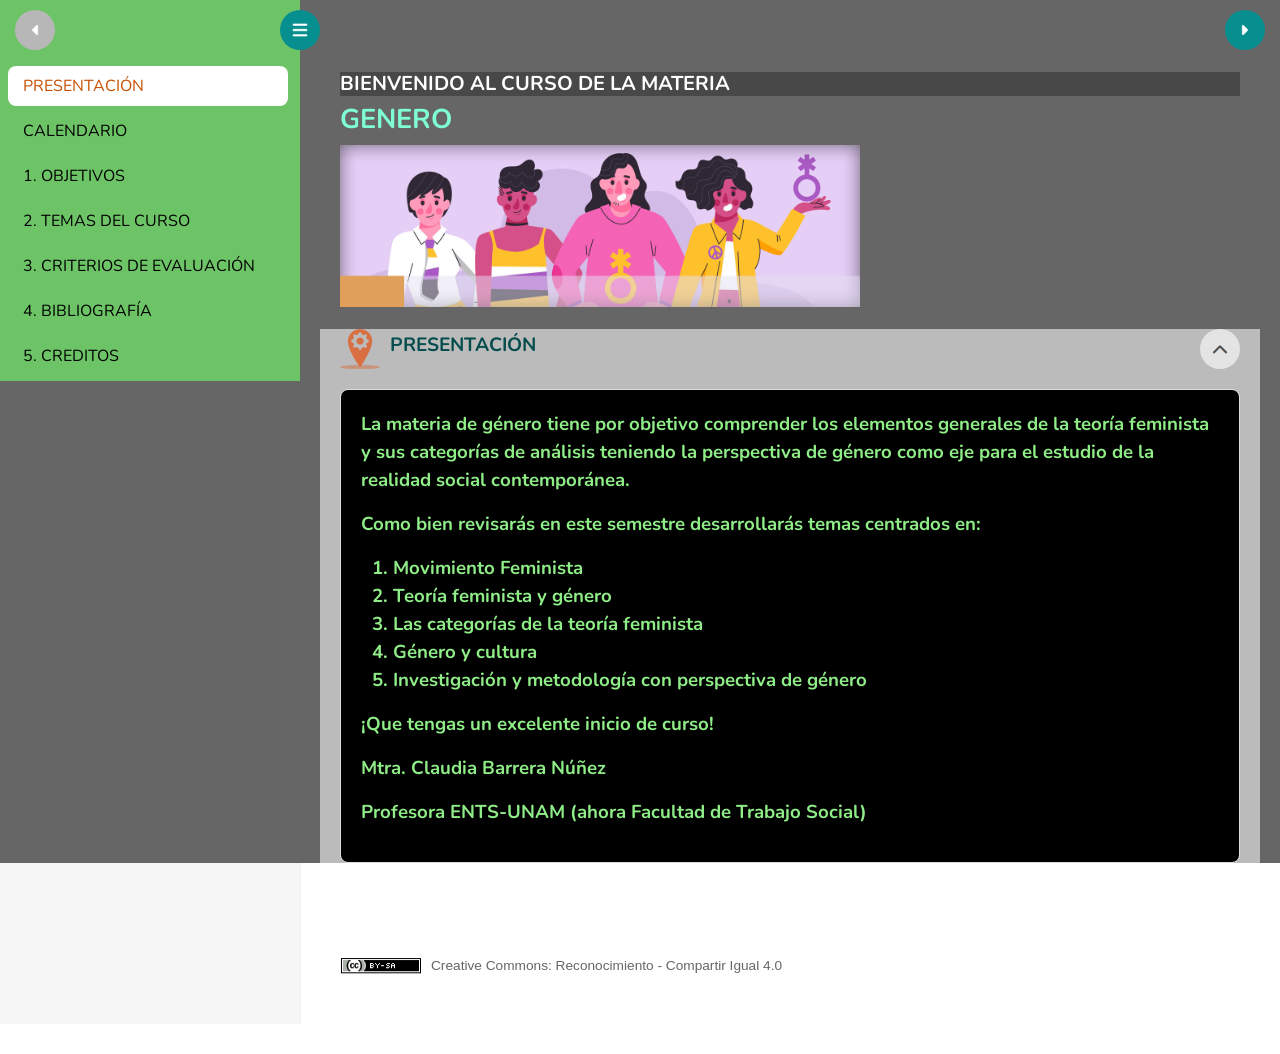
<file: index.html>
<!DOCTYPE html>
<html lang="es" id="exe-index">
<head>
<meta charset="utf-8">
<meta name="generator" content="eXeLearning v4.0.5">
<meta name="viewport" content="width=device-width, initial-scale=1">
<link rel="license" type="text/html" href="https://creativecommons.org/licenses/by-sa/4.0/">
<title>Encuadre del curso-taller</title>
<link rel="icon" type="image/x-icon" href="libs/favicon.ico">
<meta name="description" content="Información General">
<script>document.querySelector("html").classList.add("js");</script><script src="libs/jquery/jquery.min.js"> </script><script src="libs/common_i18n.js"> </script><script src="libs/common.js"> </script><script src="libs/exe_export.js"> </script><script src="libs/bootstrap/bootstrap.bundle.min.js"> </script><link rel="stylesheet" href="libs/bootstrap/bootstrap.min.css">
<script src="idevices/text/text.js"></script><link rel="stylesheet" href="idevices/text/text.css">
<link rel="stylesheet" href="content/css/base.css"><script src="theme/style.js"> </script><link rel="stylesheet" href="theme/style.css">
<style>
/* Global Font: Nunito */
@font-face {
    font-family: 'Nunito';
    font-style: normal;
    font-weight: 400;
    font-display: swap;
    src: url('fonts/global/nunito/Nunito-Regular.woff2') format('woff2');
}
@font-face {
    font-family: 'Nunito';
    font-style: italic;
    font-weight: 400;
    font-display: swap;
    src: url('fonts/global/nunito/Nunito-Italic.woff2') format('woff2');
}
@font-face {
    font-family: 'Nunito';
    font-style: normal;
    font-weight: 700;
    font-display: swap;
    src: url('fonts/global/nunito/Nunito-Bold.woff2') format('woff2');
}
@font-face {
    font-family: 'Nunito';
    font-style: italic;
    font-weight: 700;
    font-display: swap;
    src: url('fonts/global/nunito/Nunito-BoldItalic.woff2') format('woff2');
}

body, main, article, .exe-content, .iDevice_wrapper, .idevice-content {
    font-family: 'Nunito', sans-serif !important;
}

#packageLicense,
#packageLicense * {
    font-family: var(--exe-license-font, Arial, Verdana, Helvetica, sans-serif) !important;
}


</style>
</head>
<body class="exe-export exe-web-site exe-global-font-nunito">
<script>document.body.className+=" js"</script>
<div class="exe-content exe-export pre-js siteNav-hidden"><a href="#page-mp4ooho5-4jko4i00h" id="skipNav">Skip to content</a> <nav id="siteNav" style="background-color:#6DC466;">
<ul>
<li class="active"> <a href="index.html" class="active main-node no-ch">PRESENTACIÓN</a>
</li>
<li> <a href="html/calendario.html" class="no-ch">CALENDARIO</a>
</li>
<li> <a href="html/1-objetivo-de-aprendizaje.html" class="no-ch">1. OBJETIVOS</a>
</li>
<li> <a href="html/2-temas-de-este-curso-taller.html" class="no-ch">2. TEMAS DEL CURSO</a>
</li>
<li> <a href="html/3-criterios-de-evaluacion.html" class="no-ch">3. CRITERIOS DE EVALUACIÓN</a>
</li>
<li> <a href="html/4-bibliografia.html" class="no-ch">4. BIBLIOGRAFÍA</a>
</li>
<li> <a href="html/5-creditos.html" class="no-ch">5. CREDITOS</a>
</li>
</ul>
</nav><main id="page-mp4ooho5-4jko4i00h" class="page"> 
<header class="main-header">
<div class="package-header" style="background-color:#484848;"><p class="package-title" style="color:white;font-weight:bold;">BIENVENIDO AL CURSO DE LA MATERIA</p></div>
<div class="page-header"><h1 class="page-title" style="color:aquamarine;font-weight:bold;">GENERO</h1></div>
<p><img src="content/resources/PORTADA.jpg" width="520" height="103" alt="portada" style="float: left;" /><br /></p>
<p><br /></p>
<p><br /></p>
<p><br /></p>
</header><div id="page-content-page-mp4ooho5-4jko4i00h" class="page-content" style="background-color:#BBB;">
<article id="block-mp38wfg4-c6odg7wcp" class="box" style="background-color:#BBB;">
<header class="box-head">
<div class="box-icon exe-icon">
<img src="theme/icons/case.png" alt="" style="display:block;object-fit:contain;">
</div>
<h1 class="box-title" style="font-weight:bold;">PRESENTACIÓN</h1>
<button class="box-toggle box-toggle-on" title="Toggle content">
<span>Toggle content</span>
</button></header>
<div class="box-content" style="background-image: linear-gradient(to left top, black, black, black); color: rgb(143, 237, 135); color: rgb(143, 237, 135); font-weight: bolder; font-size: 14pt;">
<div id="idevice-mp38wfg5-wlwf4cwax" class="idevice_node text" data-idevice-path="idevices/text/" data-idevice-type="text" data-idevice-component-type="json" data-idevice-json-data="{&quot;ideviceId&quot;:&quot;idevice-mp38wfg5-wlwf4cwax&quot;}">
<div class="exe-text-template">
    <p>La materia de género tiene por objetivo comprender los elementos generales de la teoría feminista y sus categorías de análisis teniendo la perspectiva de género como eje para el estudio de la realidad social contemporánea.</p>
    <p>Como bien revisarás en este semestre desarrollarás temas centrados en:</p>
        <ol>
            <li>Movimiento Feminista</li>
            <li>Teoría feminista y género</li>
            <li>Las categorías de la teoría feminista</li>
            <li>Género y cultura</li>
            <li>Investigación y metodología con perspectiva de género</li>
        </ol>
    <p>¡Que tengas un excelente inicio de curso!</p>
    <p>Mtra. Claudia Barrera Núñez</p>
    <p>Profesora ENTS-UNAM (ahora Facultad de Trabajo Social)</p>
</div>
</div>
</div>
</article>
</div></main><div class="nav-buttons">
<span class="nav-button nav-button-left" aria-hidden="true"><span>Anterior</span></span>
<a href="html/calendario.html" title="Siguiente" class="nav-button nav-button-right"><span>Siguiente</span></a>
</div>
<footer id="siteFooter"><div id="siteFooterContent"> <div id="packageLicense" class="cc cc-by-sa"> <p> <span class="license-label">Licencia: </span><a href="https://creativecommons.org/licenses/by-sa/4.0/" class="license">Creative Commons: Reconocimiento - compartir igual 4.0</a></p>
</div>
</div></footer>
</div>

</body>
</html>
</file>
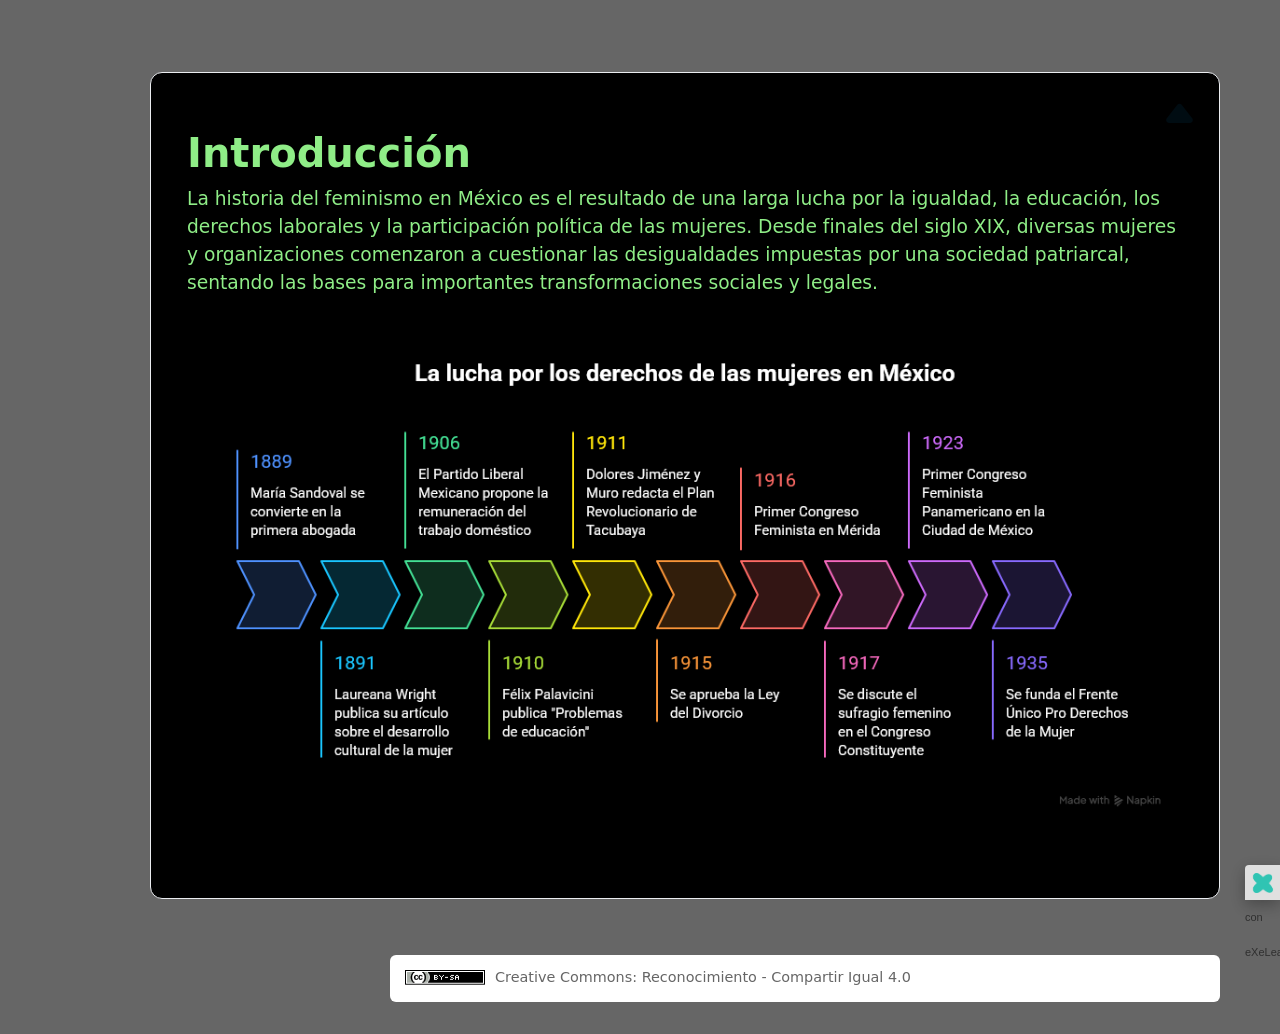
<file: act1/index.html>
<!DOCTYPE html>
<html lang="es" id="exe-index">
<head>
<meta charset="utf-8">
<meta name="generator" content="eXeLearning v4.0.5">
<meta name="viewport" content="width=device-width, initial-scale=1">
<link rel="license" type="text/html" href="https://creativecommons.org/licenses/by-sa/4.0/">
<title>feminismos</title>
<link rel="icon" type="image/x-icon" href="libs/favicon.ico">
<script>document.querySelector("html").classList.add("js");</script><script src="libs/jquery/jquery.min.js"> </script><script src="libs/common_i18n.js"> </script><script src="libs/common.js"> </script><script src="libs/exe_export.js"> </script><script src="libs/bootstrap/bootstrap.bundle.min.js"> </script><link rel="stylesheet" href="libs/bootstrap/bootstrap.min.css">
<script src="idevices/text/text.js"></script><link rel="stylesheet" href="idevices/text/text.css">
<link rel="stylesheet" href="content/css/base.css"><script src="theme/style.js"> </script><link rel="stylesheet" href="theme/style.css">
</head>
<body class="exe-export exe-web-site">
<script>document.body.className+=" js"</script>
<div style="background:#666">
<main id="71e14a21-dc37-4374-bb0e-f0fb0aa31341" class="page" style="background:#666;"> 
<div id="page-content-71e14a21-dc37-4374-bb0e-f0fb0aa31341" class="page-content">
<article id="block-muun7r5c-xh6h30ykm" class="box no-header" style="background:black;color:rgb(143, 237, 135);font-size:14pt">
<header class="box-head no-icon">
<button class="box-toggle box-toggle-on" title="Toggle content">
<span>Toggle content</span>
</button></header>
<div class="box-content">
<div id="idevice-1791168058414-c9o8dy2jq" class="idevice_node text" data-idevice-path="idevices/text/" data-idevice-type="text" data-idevice-component-type="json" data-idevice-json-data="{&quot;ideviceId&quot;:&quot;idevice-1791168058414-c9o8dy2jq&quot;}">
<div class="exe-text-template">
  <h1><strong>Introducción</strong></h1>
<p>La historia del feminismo en México es el resultado de una larga lucha por la igualdad, la educación, los derechos laborales y la participación política de las mujeres. Desde finales del siglo XIX, diversas mujeres y organizaciones comenzaron a cuestionar las desigualdades impuestas por una sociedad patriarcal, sentando las bases para importantes transformaciones sociales y legales.</p>
<p style="background-color: black;"><img src="content/resources/Linea de tiempo - Visual 4.png" width="1068" height="550" alt="Linea del tiempo feminismo en méxico del porfiriato a la actualidad, fondo transparente" /></p>
</div>
</div>
</div>
</article>
</div></main><div class="nav-buttons">
</div>
<footer id="siteFooter"><div id="siteFooterContent"> <div id="packageLicense" class="cc cc-by-sa"> <p> <span class="license-label">Licencia: </span><a href="https://creativecommons.org/licenses/by-sa/4.0/" class="license">Creative Commons: Reconocimiento - compartir igual 4.0</a></p>
</div>
</div></footer>
</div>
<p id="made-with-eXe"> <a href="https://exelearning.net/" target="_blank" rel="noopener"> <span>Creado con eXeLearning <span>(Ventana nueva)</span></span></a></p>
</body>
</html>
</file>
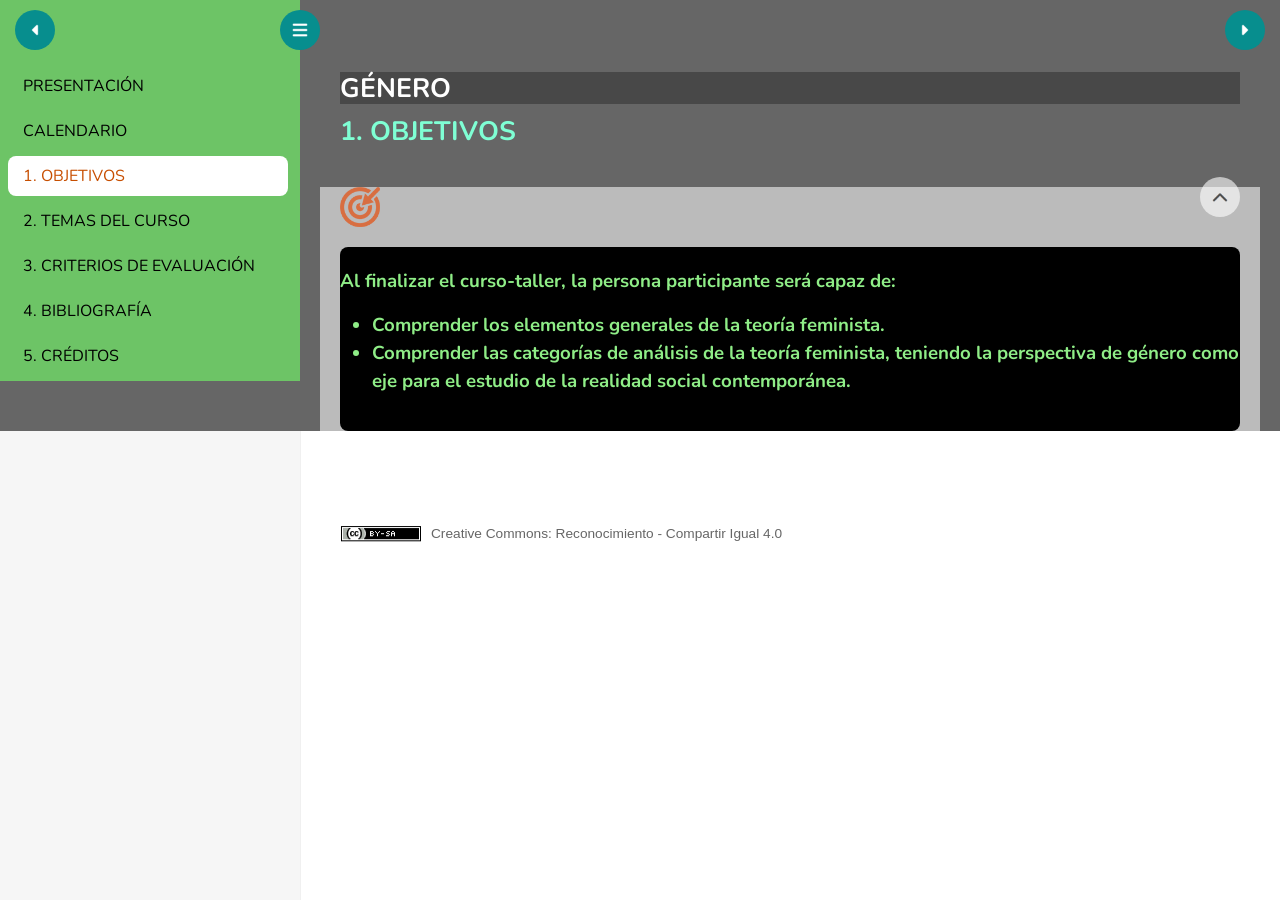
<file: html/1-objetivo-de-aprendizaje.html>
<!DOCTYPE html>
<html lang="es" id="exe-page-mp4ooho8-tt08qt6zh">
<head>
<meta charset="utf-8">
<meta name="generator" content="eXeLearning v4.0.5">
<meta name="viewport" content="width=device-width, initial-scale=1">
<link rel="license" type="text/html" href="https://creativecommons.org/licenses/by-sa/4.0/">
<title>1. Objetivo de Aprendizaje | Encuadre del curso-taller</title>
<link rel="icon" type="image/x-icon" href="../libs/favicon.ico">
<meta name="description" content="Información General">
<script>document.querySelector("html").classList.add("js");</script><script src="../libs/jquery/jquery.min.js"> </script><script src="../libs/common_i18n.js"> </script><script src="../libs/common.js"> </script><script src="../libs/exe_export.js"> </script><script src="../libs/bootstrap/bootstrap.bundle.min.js"> </script><link rel="stylesheet" href="../libs/bootstrap/bootstrap.min.css">
<script src="../idevices/text/text.js"></script><link rel="stylesheet" href="../idevices/text/text.css">
<link rel="stylesheet" href="../content/css/base.css"><script src="../theme/style.js"> </script><link rel="stylesheet" href="../theme/style.css">
<style>
/* Global Font: Nunito */
@font-face {
    font-family: 'Nunito';
    font-style: normal;
    font-weight: 400;
    font-display: swap;
    src: url('../fonts/global/nunito/Nunito-Regular.woff2') format('woff2');
}
@font-face {
    font-family: 'Nunito';
    font-style: italic;
    font-weight: 400;
    font-display: swap;
    src: url('../fonts/global/nunito/Nunito-Italic.woff2') format('woff2');
}
@font-face {
    font-family: 'Nunito';
    font-style: normal;
    font-weight: 700;
    font-display: swap;
    src: url('../fonts/global/nunito/Nunito-Bold.woff2') format('woff2');
}
@font-face {
    font-family: 'Nunito';
    font-style: italic;
    font-weight: 700;
    font-display: swap;
    src: url('../fonts/global/nunito/Nunito-BoldItalic.woff2') format('woff2');
}

body, main, article, .exe-content, .iDevice_wrapper, .idevice-content {
    font-family: 'Nunito', sans-serif !important;
}

#packageLicense,
#packageLicense * {
    font-family: var(--exe-license-font, Arial, Verdana, Helvetica, sans-serif) !important;
}


</style>
</head>
<body class="exe-export exe-web-site exe-global-font-nunito">
<script>document.body.className+=" js"</script>
<div class="exe-content exe-export pre-js siteNav-hidden"><a href="#page-mp4ooho8-tt08qt6zh" id="skipNav">Skip to content</a><nav id="siteNav" style="background-color:#6DC466;">
<ul>
<li> <a href="../index.html" class="main-node no-ch">PRESENTACIÓN</a>
</li>
<li> <a href="../html/calendario.html" class="no-ch">CALENDARIO</a>
</li>
<li class="active"> <a href="/1-objetivo-de-aprendizaje.html" class="active no-ch">1. OBJETIVOS</a>
</li>
<li> <a href="2-temas-de-este-curso-taller.html" class="no-ch">2. TEMAS DEL CURSO</a>
</li>
<li> <a href="3-criterios-de-evaluacion.html" class="no-ch">3. CRITERIOS DE EVALUACIÓN</a>
</li>
<li> <a href="../html/4-bibliografia.html" class="no-ch">4. BIBLIOGRAFÍA</a>
</li>
<li> <a href="../html/5-creditos.html" class="no-ch">5. CRÉDITOS</a>
</li>
</ul>
</nav><main id="page-mp4ooho8-tt08qt6zh" class="page"> 
<header class="main-header">
<div class="package-header" style="background-color:#484848;"><p class="package-title" style="color:white;font-weight:bold;font-size:20pt;">GÉNERO</p></div>
<div class="page-header"><h1 class="page-title" style="color:aquamarine;font-weight:bold;font-size:20pt;">1. OBJETIVOS</h1></div>
</header><div id="page-content-page-mp4ooho8-tt08qt6zh" class="page-content" style="background-color:#BBB;">
<article id="block-mp38wfg5-3hlctugrp" class="box no-header" style="background-color:#BBB;">
<header class="box-head">
<div class="box-icon exe-icon">
<img src="../theme/icons/objectives.png" alt="" style="display:block;object-fit:contain;">
</div>
<button class="box-toggle box-toggle-on" title="Toggle content">
<span>Toggle content</span>
</button></header>
<div class="box-content" style="background-image: linear-gradient(to left top, black, black); color: rgb(143, 237, 135); font-weight: bolder; font-size: 14pt;">
<div id="idevice-mp38wfg5-9xugl5x33" class="idevice_node text" data-idevice-path="../idevices/text/" data-idevice-type="text" data-idevice-component-type="json" data-idevice-json-data="{&quot;ideviceId&quot;:&quot;idevice-mp38wfg5-9xugl5x33&quot;}">
<div class="exe-text-template">
    <p>Al finalizar el curso-taller, la persona participante será capaz de:</p>
<ul>
<li>Comprender los elementos generales de la teoría feminista.</li>
<li>Comprender las categorías de análisis de la teoría feminista, teniendo la perspectiva de género como eje para el estudio de la realidad social contemporánea.</li>
</ul>
<p></p>
</div>
</div>
</div>
</article>
</div></main><div class="nav-buttons">
<a href="../html/calendario.html" title="Anterior" class="nav-button nav-button-left"><span>Anterior</span></a>
<a href="../html/2-temas-de-este-curso-taller.html" title="Siguiente" class="nav-button nav-button-right"><span>Siguiente</span></a>
</div>
<footer id="siteFooter"><div id="siteFooterContent"> <div id="packageLicense" class="cc cc-by-sa"> <p> <span class="license-label">Licencia: </span><a href="https://creativecommons.org/licenses/by-sa/4.0/" class="license">Creative Commons: Reconocimiento - compartir igual 4.0</a></p>
</div>
</div></footer>
</div>

</body>
</html>
</file>
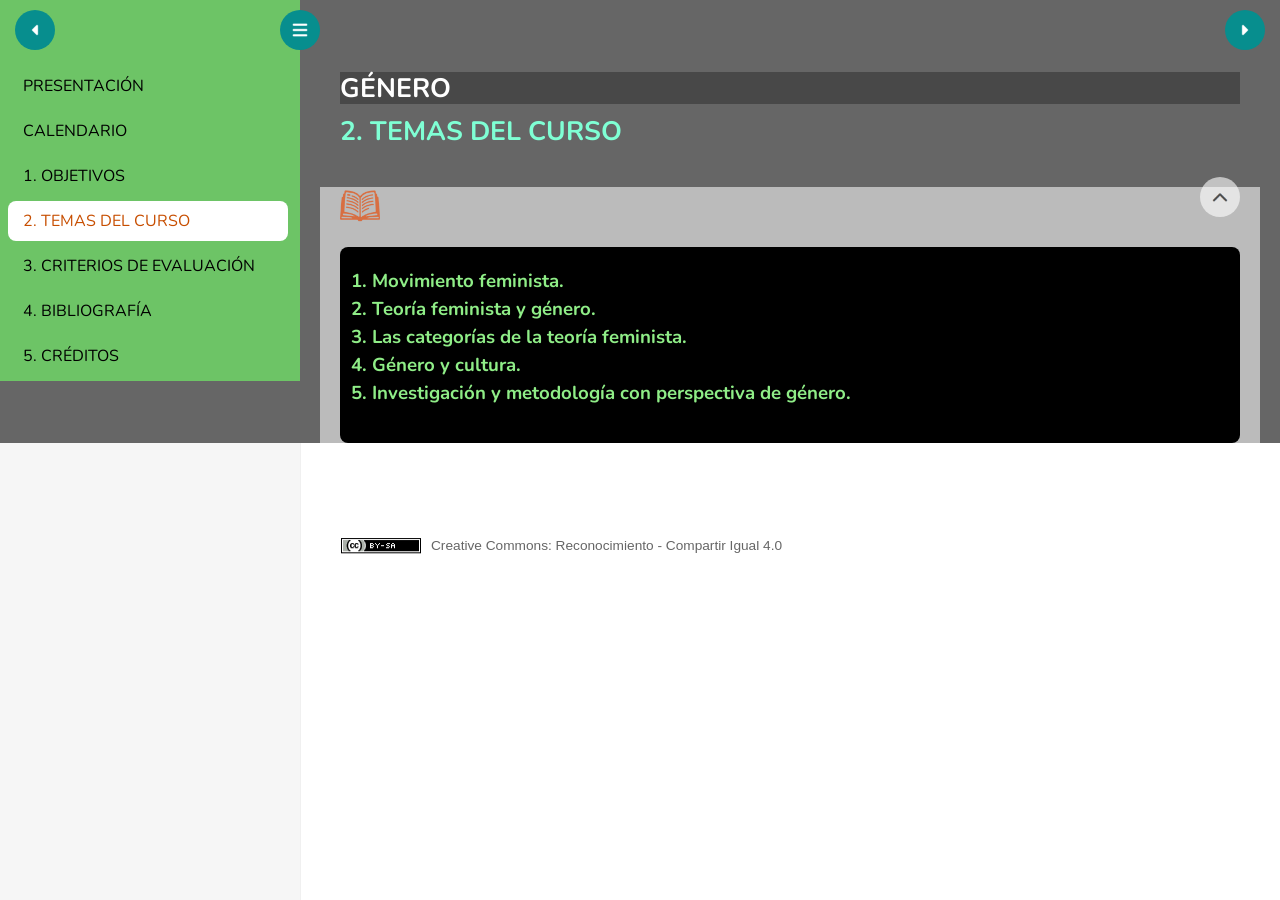
<file: html/2-temas-de-este-curso-taller.html>
<!DOCTYPE html>
<html lang="es" id="exe-page-mp4ooho8-ixijh1370">
<head>
<meta charset="utf-8">
<meta name="generator" content="eXeLearning v4.0.5">
<meta name="viewport" content="width=device-width, initial-scale=1">
<link rel="license" type="text/html" href="https://creativecommons.org/licenses/by-sa/4.0/">
<title>2. Temas de este curso-taller | Encuadre del curso-taller</title>
<link rel="icon" type="image/x-icon" href="../libs/favicon.ico">
<meta name="description" content="Información General">
<script>document.querySelector("html").classList.add("js");</script><script src="../libs/jquery/jquery.min.js"> </script><script src="../libs/common_i18n.js"> </script><script src="../libs/common.js"> </script><script src="../libs/exe_export.js"> </script><script src="../libs/bootstrap/bootstrap.bundle.min.js"> </script><link rel="stylesheet" href="../libs/bootstrap/bootstrap.min.css">
<script src="../idevices/text/text.js"></script><link rel="stylesheet" href="../idevices/text/text.css">
<link rel="stylesheet" href="../content/css/base.css"><script src="../theme/style.js"> </script><link rel="stylesheet" href="../theme/style.css">
<style>
/* Global Font: Nunito */
@font-face {
    font-family: 'Nunito';
    font-style: normal;
    font-weight: 400;
    font-display: swap;
    src: url('../fonts/global/nunito/Nunito-Regular.woff2') format('woff2');
}
@font-face {
    font-family: 'Nunito';
    font-style: italic;
    font-weight: 400;
    font-display: swap;
    src: url('../fonts/global/nunito/Nunito-Italic.woff2') format('woff2');
}
@font-face {
    font-family: 'Nunito';
    font-style: normal;
    font-weight: 700;
    font-display: swap;
    src: url('../fonts/global/nunito/Nunito-Bold.woff2') format('woff2');
}
@font-face {
    font-family: 'Nunito';
    font-style: italic;
    font-weight: 700;
    font-display: swap;
    src: url('../fonts/global/nunito/Nunito-BoldItalic.woff2') format('woff2');
}

body, main, article, .exe-content, .iDevice_wrapper, .idevice-content {
    font-family: 'Nunito', sans-serif !important;
}

#packageLicense,
#packageLicense * {
    font-family: var(--exe-license-font, Arial, Verdana, Helvetica, sans-serif) !important;
}


</style>
</head>
<body class="exe-export exe-web-site exe-global-font-nunito">
<script>document.body.className+=" js"</script>
<div class="exe-content exe-export pre-js siteNav-hidden"><a href="#page-mp4ooho8-ixijh1370" id="skipNav">Skip to content</a><nav id="siteNav" style="background-color:#6DC466;">
<ul>
<li> <a href="../index.html" class="main-node no-ch">PRESENTACIÓN</a>
</li>
<li> <a href="calendario.html" class="no-ch">CALENDARIO</a>
</li>
<li> <a href="1-objetivo-de-aprendizaje.html" class="no-ch">1. OBJETIVOS</a>
</li>
<li class="active"> <a href="2-temas-de-este-curso-taller.html" class="active no-ch">2. TEMAS DEL CURSO</a>
</li>
<li> <a href="3-criterios-de-evaluacion.html" class="no-ch">3. CRITERIOS DE EVALUACIÓN</a>
</li>
<li> <a href="4-bibliografia.html" class="no-ch">4. BIBLIOGRAFÍA</a>
</li>
<li> <a href="5-creditos.html" class="no-ch">5. CRÉDITOS</a>
</li>
</ul>
</nav><main id="page-mp4ooho8-ixijh1370" class="page"> 
<header class="main-header">
<div class="package-header" style="background-color:#484848;"><p class="package-title" style="color:white;font-weight:bold;font-size:20pt;">GÉNERO</p></div>
<div class="page-header"><h1 class="page-title" style="color:aquamarine;font-weight:bold;font-size:20pt;">2. TEMAS DEL CURSO</h1></div>
</header><div id="page-content-page-mp4ooho8-ixijh1370" class="page-content" style="background-color:#BBB;">
<article id="block-mp38wfg5-nugfbspjm" class="box no-header" style="background-color:#BBB;">
<header class="box-head">
<div class="box-icon exe-icon">
<img src="../theme/icons/book.png" alt="" style="display:block;object-fit:contain;">
</div>
<button class="box-toggle box-toggle-on" title="Toggle content">
<span>Toggle content</span>
</button></header>
<div class="box-content" style="background-image: linear-gradient(to left top, black, black); color: rgb(143, 237, 135); font-weight: bolder; font-size: 14pt;">
<div id="idevice-mp38wfg5-m7hf6a78p" class="idevice_node text" data-idevice-path="../idevices/text/" data-idevice-type="text" data-idevice-component-type="json" data-idevice-json-data="{&quot;ideviceId&quot;:&quot;idevice-mp38wfg5-m7hf6a78p&quot;}">
<div class="exe-text-template">
    <ol>
<li>Movimiento feminista.</li>
<li>Teoría feminista y género.</li>
<li>Las categorías de la teoría feminista.</li>
<li>Género y cultura.</li>
<li>Investigación y metodología con perspectiva de género.</li>
</ol>
</div>
</div>
</div>
</article>
</div></main><div class="nav-buttons">
<a href="../html/1-objetivo-de-aprendizaje.html" title="Anterior" class="nav-button nav-button-left"><span>Anterior</span></a>
<a href="../html/3-criterios-de-evaluacion.html" title="Siguiente" class="nav-button nav-button-right"><span>Siguiente</span></a>
</div>
<footer id="siteFooter"><div id="siteFooterContent"> <div id="packageLicense" class="cc cc-by-sa"> <p> <span class="license-label">Licencia: </span><a href="https://creativecommons.org/licenses/by-sa/4.0/" class="license">Creative Commons: Reconocimiento - compartir igual 4.0</a></p>
</div>
</div></footer>
</div>

</body>
</html>
</file>
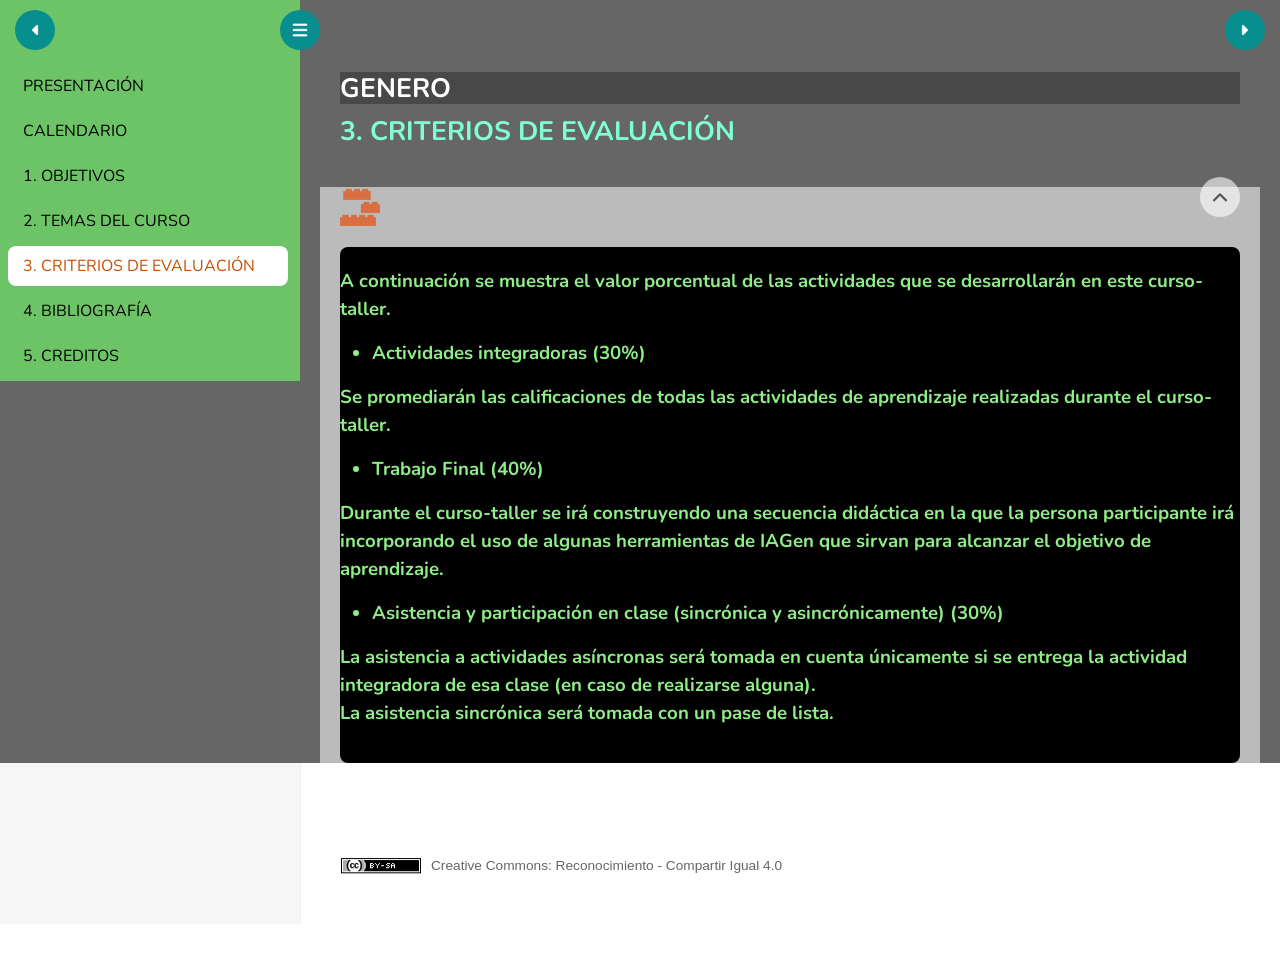
<file: html/3-criterios-de-evaluacion.html>
<!DOCTYPE html>
<html lang="es" id="exe-page-mp4ooho8-0uta6qmqu">
<head>
<meta charset="utf-8">
<meta name="generator" content="eXeLearning v4.0.5">
<meta name="viewport" content="width=device-width, initial-scale=1">
<link rel="license" type="text/html" href="https://creativecommons.org/licenses/by-sa/4.0/">
<title>3. Criterios de evaluación | Encuadre del curso-taller</title>
<link rel="icon" type="image/x-icon" href="../libs/favicon.ico">
<meta name="description" content="Información General">
<script>document.querySelector("html").classList.add("js");</script><script src="../libs/jquery/jquery.min.js"> </script><script src="../libs/common_i18n.js"> </script><script src="../libs/common.js"> </script><script src="../libs/exe_export.js"> </script><script src="../libs/bootstrap/bootstrap.bundle.min.js"> </script><link rel="stylesheet" href="../libs/bootstrap/bootstrap.min.css">
<script src="../idevices/text/text.js"></script><link rel="stylesheet" href="../idevices/text/text.css">
<link rel="stylesheet" href="../content/css/base.css"><script src="../theme/style.js"> </script><link rel="stylesheet" href="../theme/style.css">
<style>
/* Global Font: Nunito */
@font-face {
    font-family: 'Nunito';
    font-style: normal;
    font-weight: 400;
    font-display: swap;
    src: url('../fonts/global/nunito/Nunito-Regular.woff2') format('woff2');
}
@font-face {
    font-family: 'Nunito';
    font-style: italic;
    font-weight: 400;
    font-display: swap;
    src: url('../fonts/global/nunito/Nunito-Italic.woff2') format('woff2');
}
@font-face {
    font-family: 'Nunito';
    font-style: normal;
    font-weight: 700;
    font-display: swap;
    src: url('../fonts/global/nunito/Nunito-Bold.woff2') format('woff2');
}
@font-face {
    font-family: 'Nunito';
    font-style: italic;
    font-weight: 700;
    font-display: swap;
    src: url('../fonts/global/nunito/Nunito-BoldItalic.woff2') format('woff2');
}

body, main, article, .exe-content, .iDevice_wrapper, .idevice-content {
    font-family: 'Nunito', sans-serif !important;
}

#packageLicense,
#packageLicense * {
    font-family: var(--exe-license-font, Arial, Verdana, Helvetica, sans-serif) !important;
}


</style>
</head>
<body class="exe-export exe-web-site exe-global-font-nunito">
<script>document.body.className+=" js"</script>
<div class="exe-content exe-export pre-js siteNav-hidden"><a href="#page-mp4ooho8-0uta6qmqu" id="skipNav">Skip to content</a> <nav id="siteNav" style="background-color:#6DC466;">
<ul>
<li> <a href="../index.html" class="main-node no-ch">PRESENTACIÓN</a>
</li>
<li> <a href="calendario.html" class="no-ch">CALENDARIO</a>
</li>
<li> <a href="1-objetivo-de-aprendizaje.html" class="no-ch">1. OBJETIVOS</a>
</li>
<li> <a href="2-temas-de-este-curso-taller.html" class="no-ch">2. TEMAS DEL CURSO</a>
</li>
<li class="active"> <a href="3-criterios-de-evaluacion.html" class="active no-ch">3. CRITERIOS DE EVALUACIÓN</a>
</li>
<li> <a href="4-bibliografia.html" class="no-ch">4. BIBLIOGRAFÍA</a>
</li>
<li> <a href="5-creditos.html" class="no-ch">5. CREDITOS</a>
</li>
</ul>
</nav><main id="page-mp4ooho8-0uta6qmqu" class="page"> 
<header class="main-header">
<div class="package-header" style="background-color:#484848;"><p class="package-title" style="color:white;font-weight:bold;font-size:20pt;">GENERO</p></div>
<div class="page-header"><h1 class="page-title" style="color:aquamarine;font-weight:bold;font-size:20pt;">3. CRITERIOS DE EVALUACIÓN</h1></div>
</header><div id="page-content-page-mp4ooho8-0uta6qmqu" class="page-content" style="background-color:#BBB;">
<article id="block-mp38wfg5-0vkddomrx" class="box no-header" style="background-color:#BBB;">
<header class="box-head">
<div class="box-icon exe-icon">
<img src="../theme/icons/pieces.png" alt="" style="display:block;object-fit:contain;">
</div>
<button class="box-toggle box-toggle-on" title="Toggle content">
<span>Toggle content</span>
</button></header>
<div class="box-content" style="background-image: linear-gradient(to left top, black, black); color: rgb(143, 237, 135); font-weight: bolder; font-size: 14pt;">
<div id="idevice-mp38wfg5-6fjtintd8" class="idevice_node text" data-idevice-path="../idevices/text/" data-idevice-type="text" data-idevice-component-type="json" data-idevice-json-data="{&quot;ideviceId&quot;:&quot;idevice-mp38wfg5-6fjtintd8&quot;}">
<div class="exe-text-template">
    <p>A continuación se muestra el valor porcentual de las actividades que se desarrollarán en este curso-taller.</p>
<ul>
<li><strong>Actividades integradoras (30%)</strong></li>
</ul>
<p>Se promediarán las calificaciones de todas las actividades de aprendizaje realizadas durante el curso-taller.</p>
<p><strong></strong></p>
<ul>
<li><strong>Trabajo Final (40%)</strong></li>
</ul>
<p>Durante el curso-taller se irá construyendo una secuencia didáctica en la que la persona participante irá incorporando el uso de algunas herramientas de IAGen que sirvan para alcanzar el objetivo de aprendizaje.</p>
<p></p>
<ul>
<li><strong>Asistencia y participación en clase (sincrónica y asincrónicamente) (30%)</strong></li>
</ul>
<p>La asistencia a actividades asíncronas será tomada en cuenta únicamente si se entrega la actividad integradora de esa clase (en caso de realizarse alguna). <br />La asistencia sincrónica será tomada con un pase de lista.</p>
</div>
</div>
</div>
</article>
</div></main><div class="nav-buttons">
<a href="../html/2-temas-de-este-curso-taller.html" title="Anterior" class="nav-button nav-button-left"><span>Anterior</span></a>
<a href="../html/4-bibliografia.html" title="Siguiente" class="nav-button nav-button-right"><span>Siguiente</span></a>
</div>
<footer id="siteFooter"><div id="siteFooterContent"> <div id="packageLicense" class="cc cc-by-sa"> <p> <span class="license-label">Licencia: </span><a href="https://creativecommons.org/licenses/by-sa/4.0/" class="license">Creative Commons: Reconocimiento - compartir igual 4.0</a></p>
</div>
</div></footer>
</div>

</body>
</html>
</file>
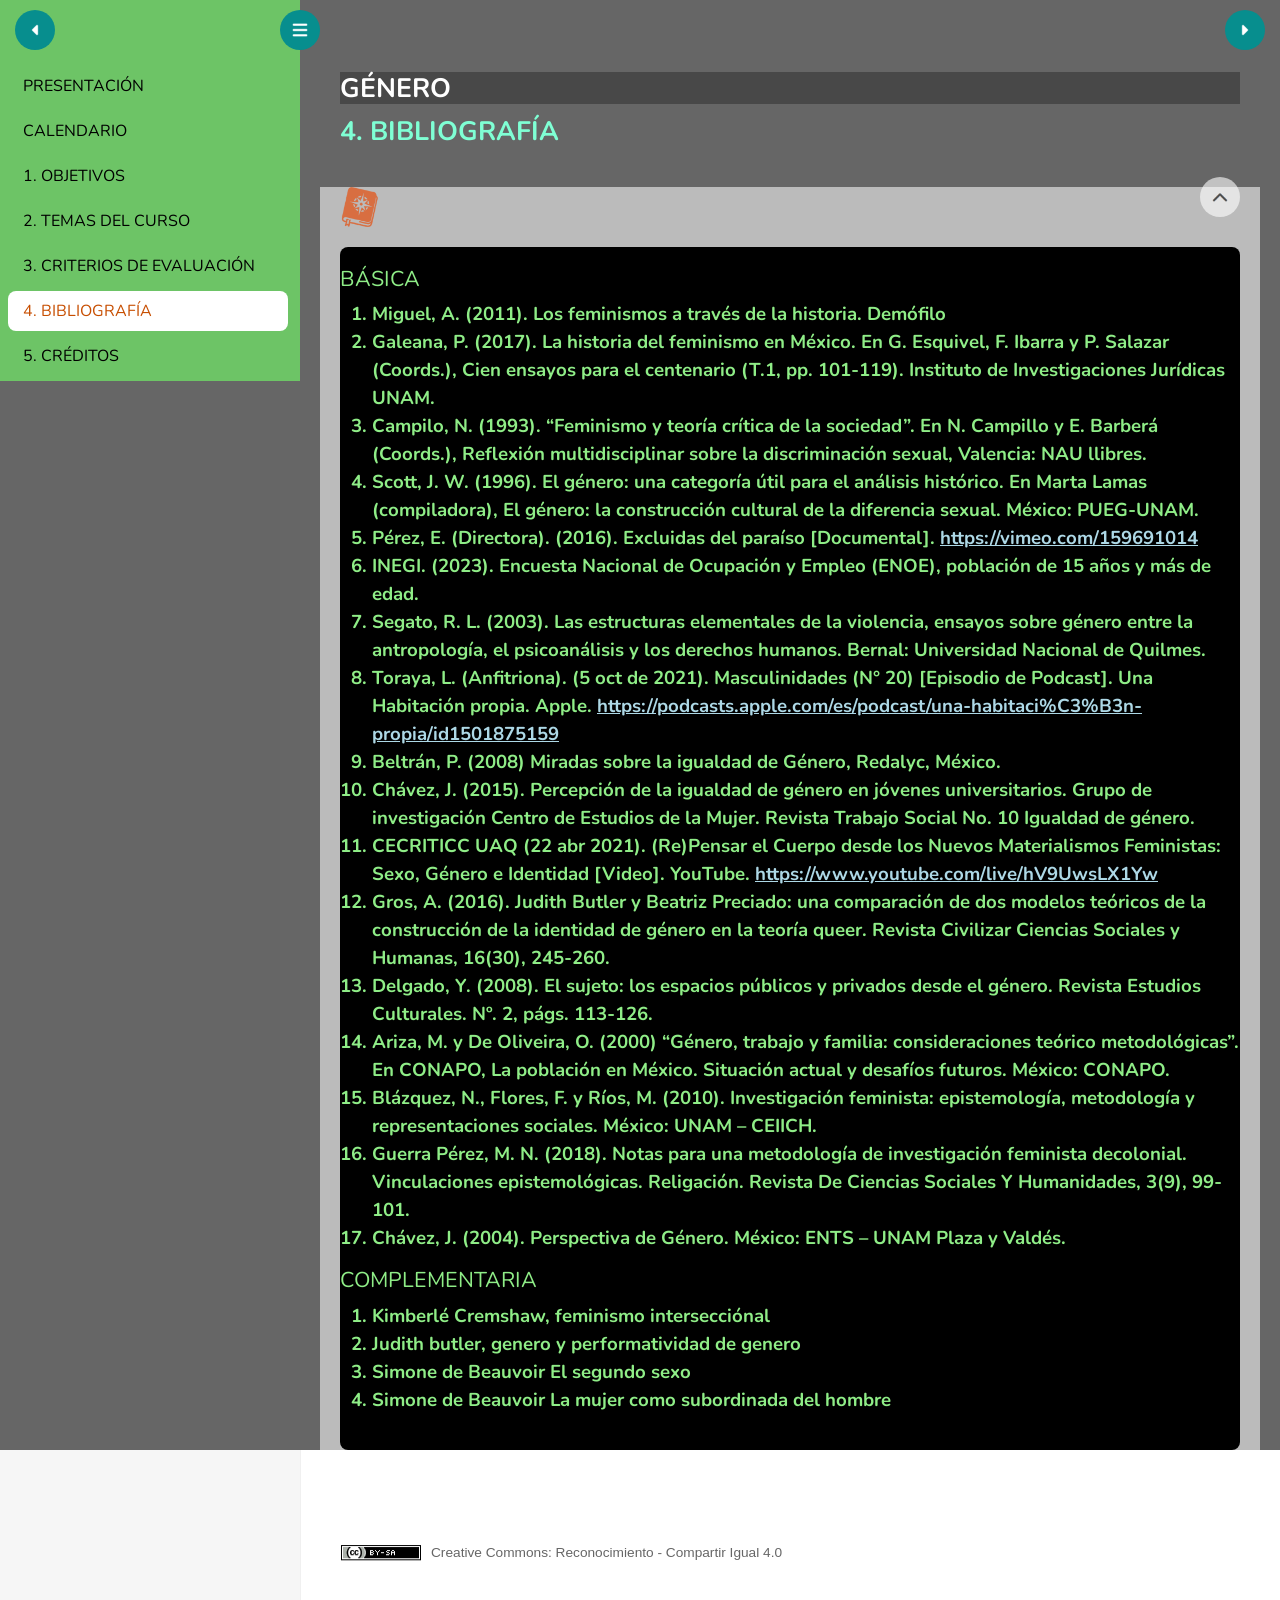
<file: html/4-bibliografia.html>
<!DOCTYPE html>
<html lang="es" id="exe-page-mp4ooho8-1cjl1p31d">
<head>
<meta charset="utf-8">
<meta name="generator" content="eXeLearning v4.0.5">
<meta name="viewport" content="width=device-width, initial-scale=1">
<link rel="license" type="text/html" href="https://creativecommons.org/licenses/by-sa/4.0/">
<title>4. Bibliografía | Encuadre del curso-taller</title>
<link rel="icon" type="image/x-icon" href="../libs/favicon.ico">
<meta name="description" content="Información General">
<script>document.querySelector("html").classList.add("js");</script><script src="../libs/jquery/jquery.min.js"> </script><script src="../libs/common_i18n.js"> </script><script src="../libs/common.js"> </script><script src="../libs/exe_export.js"> </script><script src="../libs/bootstrap/bootstrap.bundle.min.js"> </script><link rel="stylesheet" href="../libs/bootstrap/bootstrap.min.css">
<script src="../idevices/text/text.js"></script><link rel="stylesheet" href="../idevices/text/text.css">
<link rel="stylesheet" href="../content/css/base.css"><script src="../theme/style.js"> </script><link rel="stylesheet" href="../theme/style.css">
<style>
/* Global Font: Nunito */
@font-face {
    font-family: 'Nunito';
    font-style: normal;
    font-weight: 400;
    font-display: swap;
    src: url('../fonts/global/nunito/Nunito-Regular.woff2') format('woff2');
}
@font-face {
    font-family: 'Nunito';
    font-style: italic;
    font-weight: 400;
    font-display: swap;
    src: url('../fonts/global/nunito/Nunito-Italic.woff2') format('woff2');
}
@font-face {
    font-family: 'Nunito';
    font-style: normal;
    font-weight: 700;
    font-display: swap;
    src: url('../fonts/global/nunito/Nunito-Bold.woff2') format('woff2');
}
@font-face {
    font-family: 'Nunito';
    font-style: italic;
    font-weight: 700;
    font-display: swap;
    src: url('../fonts/global/nunito/Nunito-BoldItalic.woff2') format('woff2');
}

body, main, article, .exe-content, .iDevice_wrapper, .idevice-content {
    font-family: 'Nunito', sans-serif !important;
}

#packageLicense,
#packageLicense * {
    font-family: var(--exe-license-font, Arial, Verdana, Helvetica, sans-serif) !important;
}


</style>
</head>
<body class="exe-export exe-web-site exe-global-font-nunito">
<script>document.body.className+=" js"</script>
<div class="exe-content exe-export pre-js siteNav-hidden"><a href="#page-mp4ooho8-1cjl1p31d" id="skipNav">Skip to content</a><nav id="siteNav" style="background-color:#6DC466;">
<ul>
<li> <a href="../index.html" class="main-node no-ch">PRESENTACIÓN</a>
</li>
<li> <a href="../html/calendario.html" class="no-ch">CALENDARIO</a>
</li>
<li> <a href="../html/1-objetivo-de-aprendizaje.html" class="no-ch">1. OBJETIVOS</a>
</li>
<li> <a href="../html/2-temas-de-este-curso-taller.html" class="no-ch">2. TEMAS DEL CURSO</a>
</li>
<li> <a href="../html/3-criterios-de-evaluacion.html" class="no-ch">3. CRITERIOS DE EVALUACIÓN</a>
</li>
<li class="active"> <a href="../html/4-bibliografia.html" class="active no-ch">4. BIBLIOGRAFÍA</a>
</li>
<li> <a href="../html/5-creditos.html" class="no-ch">5. CRÉDITOS</a>
</li>
</ul>
</nav><main id="page-mp4ooho8-1cjl1p31d" class="page"> 
<header class="main-header">
<div class="package-header" style="background-color:#484848;"><p class="package-title" style="color:white;font-weight:bold;font-size:20pt;">GÉNERO</p></div>
<div class="page-header"><h1 class="page-title" style="color:aquamarine;font-weight:bold;font-size:20pt;">4. BIBLIOGRAFÍA</h1></div>
</header><div id="page-content-page-mp4ooho8-1cjl1p31d" class="page-content" style="background-color:#BBB;">
<article id="block-mp38wfg6-lcnan1mjj" class="box no-header" style="background-color:#BBB;">
<header class="box-head">
<div class="box-icon exe-icon">
<img src="../theme/icons/diary_alt.png" alt="" style="display:block;object-fit:contain;">
</div>
<button class="box-toggle box-toggle-on" title="Toggle content">
<span>Toggle content</span>
</button></header>
<div class="box-content" style="background-image: linear-gradient(to left top, black, black); color: rgb(143, 237, 135); font-weight: bolder; font-size: 14pt;">
<div id="idevice-mp38wfg6-121sy1r4d" class="idevice_node text" data-idevice-path="../idevices/text/" data-idevice-type="text" data-idevice-component-type="json" data-idevice-json-data="{&quot;ideviceId&quot;:&quot;idevice-mp38wfg6-121sy1r4d&quot;}">
<div class="exe-text-template">
    <h5>BÁSICA</h5>
<ol>
<li>Miguel, A. (2011). Los feminismos a través de la historia. Demófilo</li>
<li>Galeana, P. (2017). La historia del feminismo en México. En G. Esquivel, F. Ibarra y P. Salazar (Coords.), Cien ensayos para el centenario (T.1, pp. 101-119). Instituto de Investigaciones Jurídicas UNAM.</li>
<li>Campilo, N. (1993). “Feminismo y teoría crítica de la sociedad”. En N. Campillo y E. Barberá (Coords.), Reflexión multidisciplinar sobre la discriminación sexual, Valencia: NAU llibres.</li>
<li>Scott, J. W. (1996). El género: una categoría útil para el análisis histórico. En Marta Lamas (compiladora), El género: la construcción cultural de la diferencia sexual. México: PUEG-UNAM.</li>
<li>Pérez, E. (Directora). (2016). Excluidas del paraíso [Documental]. <a style="color:lightblue;" href="https://vimeo.com/159691014">https://vimeo.com/159691014</a></li>
<li>INEGI. (2023). Encuesta Nacional de Ocupación y Empleo (ENOE), población de 15 años y más de edad.</li>
<li>Segato, R. L. (2003). Las estructuras elementales de la violencia, ensayos sobre género entre la antropología, el psicoanálisis y los derechos humanos. Bernal: Universidad Nacional de Quilmes.</li>
<li>Toraya, L. (Anfitriona). (5 oct de 2021). Masculinidades (N° 20) [Episodio de Podcast]. Una Habitación propia. Apple. <a style="color:lightblue;" href="https://podcasts.apple.com/es/podcast/una-habitaci%C3%B3n-propia/id1501875159">https://podcasts.apple.com/es/podcast/una-habitaci%C3%B3n-propia/id1501875159</a></li>
<li>Beltrán, P. (2008) Miradas sobre la igualdad de Género, Redalyc, México.</li>
<li>Chávez, J. (2015). Percepción de la igualdad de género en jóvenes universitarios. Grupo de investigación Centro de Estudios de la Mujer. Revista Trabajo Social No. 10 Igualdad de género.</li>
<li>CECRITICC UAQ (22 abr 2021). (Re)Pensar el Cuerpo desde los Nuevos Materialismos Feministas: Sexo, Género e Identidad [Video]. YouTube. <a style="color:lightblue" href="https://www.youtube.com/live/hV9UwsLX1Yw">https://www.youtube.com/live/hV9UwsLX1Yw</a></li>
<li>Gros, A. (2016). Judith Butler y Beatriz Preciado: una comparación de dos modelos teóricos de la construcción de la identidad de género en la teoría queer. Revista Civilizar Ciencias Sociales y Humanas, 16(30), 245-260.</li>
<li>Delgado, Y. (2008). El sujeto: los espacios públicos y privados desde el género. Revista Estudios Culturales. Nº. 2, págs. 113-126.</li>
<li>Ariza, M. y De Oliveira, O. (2000) “Género, trabajo y familia: consideraciones teórico metodológicas”. En CONAPO, La población en México. Situación actual y desafíos futuros. México: CONAPO.</li>
<li>Blázquez, N., Flores, F. y Ríos, M. (2010). Investigación feminista: epistemología, metodología y representaciones sociales. México: UNAM – CEIICH.</li>
<li>Guerra Pérez, M. N. (2018). Notas para una metodología de investigación feminista decolonial. Vinculaciones epistemológicas. Religación. Revista De Ciencias Sociales Y Humanidades, 3(9), 99-101.</li>
<li>Chávez, J. (2004). Perspectiva de Género. México: ENTS – UNAM Plaza y Valdés.</li>
</ol>
<h5>COMPLEMENTARIA</h5>
<ol>
<li>Kimberlé Cremshaw, feminismo intersecciónal</li>
<li>Judith butler, genero y performatividad de genero</li>
<li>Simone de Beauvoir El segundo sexo</li>
<li>Simone de Beauvoir La mujer como subordinada del hombre</li>
</ol>
<p></p>
</div>
</div>
</div>
</article>
</div></main><div class="nav-buttons">
<a href="../html/3-criterios-de-evaluacion.html" title="Anterior" class="nav-button nav-button-left"><span>Anterior</span></a>
<a href="../html/5-creditos.html" title="Siguiente" class="nav-button nav-button-right"><span>Siguiente</span></a>
</div>
<footer id="siteFooter"><div id="siteFooterContent"> <div id="packageLicense" class="cc cc-by-sa"> <p> <span class="license-label">Licencia: </span><a href="https://creativecommons.org/licenses/by-sa/4.0/" class="license">Creative Commons: Reconocimiento - compartir igual 4.0</a></p>
</div>
</div></footer>
</div>

</body>
</html>
</file>
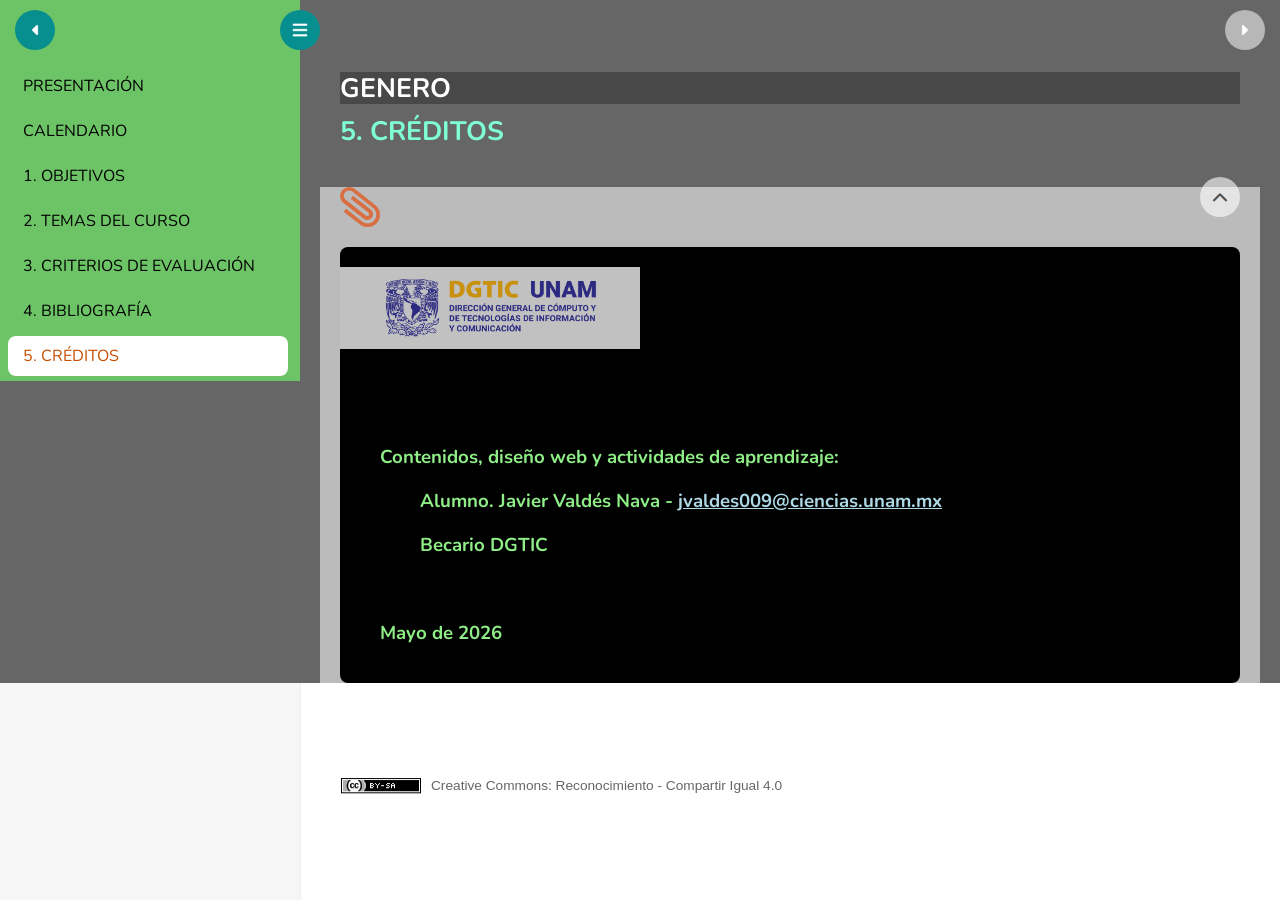
<file: html/5-creditos.html>
<!DOCTYPE html>
<html lang="es" id="exe-page-mp4ooho8-dlqbku1ho">
<head>
<meta charset="utf-8">
<meta name="generator" content="eXeLearning v4.0.5">
<meta name="viewport" content="width=device-width, initial-scale=1">
<link rel="license" type="text/html" href="https://creativecommons.org/licenses/by-sa/4.0/">
<title>5. Créditos | Encuadre del curso-taller</title>
<link rel="icon" type="image/x-icon" href="../libs/favicon.ico">
<meta name="description" content="Información General">
<script>document.querySelector("html").classList.add("js");</script><script src="../libs/jquery/jquery.min.js"> </script><script src="../libs/common_i18n.js"> </script><script src="../libs/common.js"> </script><script src="../libs/exe_export.js"> </script><script src="../libs/bootstrap/bootstrap.bundle.min.js"> </script><link rel="stylesheet" href="../libs/bootstrap/bootstrap.min.css">
<script src="../idevices/text/text.js"></script><link rel="stylesheet" href="../idevices/text/text.css">
<link rel="stylesheet" href="../content/css/base.css"><script src="../theme/style.js"> </script><link rel="stylesheet" href="../theme/style.css">
<style>
/* Global Font: Nunito */
@font-face {
    font-family: 'Nunito';
    font-style: normal;
    font-weight: 400;
    font-display: swap;
    src: url('../fonts/global/nunito/Nunito-Regular.woff2') format('woff2');
}
@font-face {
    font-family: 'Nunito';
    font-style: italic;
    font-weight: 400;
    font-display: swap;
    src: url('../fonts/global/nunito/Nunito-Italic.woff2') format('woff2');
}
@font-face {
    font-family: 'Nunito';
    font-style: normal;
    font-weight: 700;
    font-display: swap;
    src: url('../fonts/global/nunito/Nunito-Bold.woff2') format('woff2');
}
@font-face {
    font-family: 'Nunito';
    font-style: italic;
    font-weight: 700;
    font-display: swap;
    src: url('../fonts/global/nunito/Nunito-BoldItalic.woff2') format('woff2');
}

body, main, article, .exe-content, .iDevice_wrapper, .idevice-content {
    font-family: 'Nunito', sans-serif !important;
}

#packageLicense,
#packageLicense * {
    font-family: var(--exe-license-font, Arial, Verdana, Helvetica, sans-serif) !important;
}


</style>
</head>
<body class="exe-export exe-web-site exe-global-font-nunito">
<script>document.body.className+=" js"</script>
<div class="exe-content exe-export pre-js siteNav-hidden"><a href="#page-mp4ooho8-dlqbku1ho" id="skipNav">Skip to content</a> <nav id="siteNav" style="background-color:#6DC466;">
<ul>
<li> <a href="../index.html" class="main-node no-ch">PRESENTACIÓN</a>
</li>
<li> <a href="../html/calendario.html" class="no-ch">CALENDARIO</a>
</li>
<li> <a href="../html/1-objetivo-de-aprendizaje.html" class="no-ch">1. OBJETIVOS</a>
</li>
<li> <a href="../html/2-temas-de-este-curso-taller.html" class="no-ch">2. TEMAS DEL CURSO</a>
</li>
<li> <a href="../html/3-criterios-de-evaluacion.html" class="no-ch">3. CRITERIOS DE EVALUACIÓN</a>
</li>
<li> <a href="../html/4-bibliografia.html" class="no-ch">4. BIBLIOGRAFÍA</a>
</li>
<li class="active"> <a href="../html/5-creditos.html" class="active no-ch">5. CRÉDITOS</a>
</li>
</ul>
</nav><main id="page-mp4ooho8-dlqbku1ho" class="page"> 
<header class="main-header">
<div class="package-header" style="background-color:#484848;"><p class="package-title" style="color:white;font-weight:bold;font-size:20pt;">GENERO</p></div>
<div class="page-header"><h1 class="page-title" style="color:aquamarine;font-weight:bold;font-size:20pt;">5. CRÉDITOS</h1></div>
</header><div id="page-content-page-mp4ooho8-dlqbku1ho" class="page-content" style="background-color:#BBB;">
<article id="block-mp38wfg6-d1v919dt5" class="box no-header" style="background-color:#BBB;">
<header class="box-head">
<div class="box-icon exe-icon">
<img src="../theme/icons/file.png" alt="" style="display:block;object-fit:contain;">
</div>
<button class="box-toggle box-toggle-on" title="Toggle content">
<span>Toggle content</span>
</button></header>
<div class="box-content" style="background-image: linear-gradient(to left top, black, black); color: rgb(143, 237, 135); font-weight: bolder; font-size: 14pt;">
<div id="idevice-mp38wfg6-9sj0pq2qk" class="idevice_node text" data-idevice-path="../idevices/text/" data-idevice-type="text" data-idevice-component-type="json" data-idevice-json-data="{&quot;ideviceId&quot;:&quot;idevice-mp38wfg6-9sj0pq2qk&quot;}">
<div class="exe-text-template">
    <p><img src="../content/resources/DGTIC_forms_HQ.png" width="300" height="83" alt="" style="float: left;background:#C1C1C1;" /><br /></p>
<p><br /></p>
<p><br /></p>
<p><br /></p>
<p style="padding-left: 40px;">Contenidos, diseño web y actividades de aprendizaje:</p>
<p style="padding-left: 80px;">Alumno. Javier Valdés Nava - <a href="mailto:jvaldes009@ciencias.unam.mx" style="color:lightblue;">jvaldes009@ciencias.unam.mx</a></p>
<p style="padding-left: 80px;">Becario DGTIC</p>
<p><strong></strong><br /></p>
<p style="padding-left: 40px;"><strong>Mayo de 2026</strong></p>
</div>
</div>
</div>
</article>
</div></main><div class="nav-buttons">
<a href="../html/4-bibliografia.html" title="Anterior" class="nav-button nav-button-left"><span>Anterior</span></a>
<span class="nav-button nav-button-right" aria-hidden="true"><span>Siguiente</span></span>
</div>
<footer id="siteFooter"><div id="siteFooterContent"> <div id="packageLicense" class="cc cc-by-sa"> <p> <span class="license-label">Licencia: </span><a href="https://creativecommons.org/licenses/by-sa/4.0/" class="license">Creative Commons: Reconocimiento - compartir igual 4.0</a></p>
</div>
</div></footer>
</div>

</body>
</html>
</file>
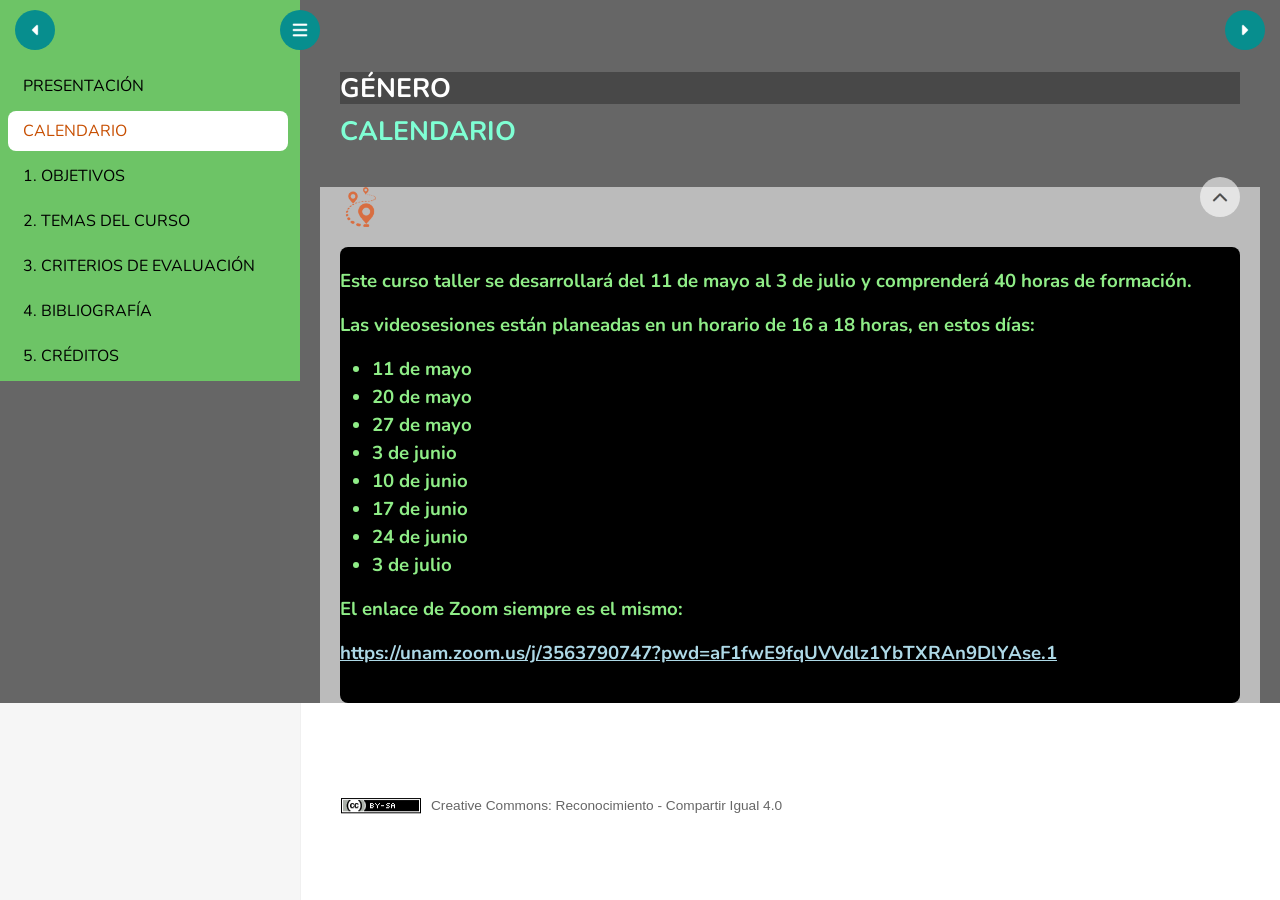
<file: html/calendario.html>
<!DOCTYPE html>
<html lang="es" id="exe-page-mp4ooho7-g5gmu7jp8">
<head>
<meta charset="utf-8">
<meta name="generator" content="eXeLearning v4.0.5">
<meta name="viewport" content="width=device-width, initial-scale=1">
<link rel="license" type="text/html" href="https://creativecommons.org/licenses/by-sa/4.0/">
<title>Calendario | Encuadre del curso-taller</title>
<link rel="icon" type="image/x-icon" href="../libs/favicon.ico">
<meta name="description" content="Información General">
<script>document.querySelector("html").classList.add("js");</script><script src="../libs/jquery/jquery.min.js"> </script><script src="../libs/common_i18n.js"> </script><script src="../libs/common.js"> </script><script src="../libs/exe_export.js"> </script><script src="../libs/bootstrap/bootstrap.bundle.min.js"> </script><link rel="stylesheet" href="../libs/bootstrap/bootstrap.min.css">
<script src="../idevices/text/text.js"></script><link rel="stylesheet" href="../idevices/text/text.css">
<link rel="stylesheet" href="../content/css/base.css"><script src="../theme/style.js"> </script><link rel="stylesheet" href="../theme/style.css">
<style>
/* Global Font: Nunito */
@font-face {
    font-family: 'Nunito';
    font-style: normal;
    font-weight: 400;
    font-display: swap;
    src: url('../fonts/global/nunito/Nunito-Regular.woff2') format('woff2');
}
@font-face {
    font-family: 'Nunito';
    font-style: italic;
    font-weight: 400;
    font-display: swap;
    src: url('../fonts/global/nunito/Nunito-Italic.woff2') format('woff2');
}
@font-face {
    font-family: 'Nunito';
    font-style: normal;
    font-weight: 700;
    font-display: swap;
    src: url('../fonts/global/nunito/Nunito-Bold.woff2') format('woff2');
}
@font-face {
    font-family: 'Nunito';
    font-style: italic;
    font-weight: 700;
    font-display: swap;
    src: url('../fonts/global/nunito/Nunito-BoldItalic.woff2') format('woff2');
}

body, main, article, .exe-content, .iDevice_wrapper, .idevice-content {
    font-family: 'Nunito', sans-serif !important;
}

#packageLicense,
#packageLicense * {
    font-family: var(--exe-license-font, Arial, Verdana, Helvetica, sans-serif) !important;
}


</style>
</head>
<body class="exe-export exe-web-site exe-global-font-nunito">
<script>document.body.className+=" js"</script>
<div class="exe-content exe-export pre-js siteNav-hidden"><a href="#page-mp4ooho7-g5gmu7jp8" id="skipNav">Skip to content</a><nav id="siteNav" style="background-color:#6DC466;">
<ul>
<li> <a href="../index.html" class="main-node no-ch">PRESENTACIÓN</a>
</li>
<li class="active"> <a href="calendario.html" class="active no-ch">CALENDARIO</a>
</li>
<li> <a href="1-objetivo-de-aprendizaje.html" class="no-ch">1. OBJETIVOS</a>
</li>
<li> <a href="2-temas-de-este-curso-taller.html" class="no-ch">2. TEMAS DEL CURSO</a>
</li>
<li> <a href="3-criterios-de-evaluacion.html" class="no-ch">3. CRITERIOS DE EVALUACIÓN</a>
</li>
<li> <a href="4-bibliografia.html" class="no-ch">4. BIBLIOGRAFÍA</a>
</li>
<li> <a href="5-creditos.html" class="no-ch">5. CRÉDITOS</a>
</li>
</ul>
</nav><main id="page-mp4ooho7-g5gmu7jp8" class="page"> 
<header class="main-header">
<div class="package-header" style="background-color:#484848;"><p class="package-title" style="color:white;font-weight:bold;font-size:20pt;">GÉNERO</p></div>
<div class="page-header"><h1 class="page-title" style="color:aquamarine;font-weight:bold;font-size:20pt;">CALENDARIO</h1></div>
</header><div id="page-content-page-mp4ooho7-g5gmu7jp8" class="page-content" style="background-color:#BBB;">
<article id="block-mp38wfg5-zliqwvmmg" class="box no-header" style="background-color:#BBB;">
<header class="box-head">
<div class="box-icon exe-icon">
<img src="../theme/icons/roadmap.png" alt="" style="display:block;object-fit:contain;">
</div>
<button class="box-toggle box-toggle-on" title="Toggle content">
<span>Toggle content</span>
</button></header>
<div class="box-content" style="background-image: linear-gradient(to left top, black, black, black); color: rgb(143, 237, 135); font-weight: bolder; font-size: 14pt;">
<div id="idevice-mp38wfg5-b9rgnss0h" class="idevice_node text" data-idevice-path="../idevices/text/" data-idevice-type="text" data-idevice-component-type="json" data-idevice-json-data="{&quot;ideviceId&quot;:&quot;idevice-mp38wfg5-b9rgnss0h&quot;}">
<div class="exe-text-template">
    <p>Este curso taller se desarrollará del 11 de mayo al 3 de julio y comprenderá 40 horas de formación.</p>
<p>Las videosesiones están planeadas en un horario de 16 a 18 horas, en estos días:</p>
<ul>
<li>11 de mayo</li>
<li>20 de mayo</li>
<li>27 de mayo</li>
<li>3 de junio</li>
<li>10 de junio</li>
<li>17 de junio</li>
<li>24 de junio</li>
<li>3 de julio</li>
</ul>
<p>El enlace de Zoom siempre es el mismo:</p>
<p><a href="https://unam.zoom.us/j/3563790747?pwd=aF1fwE9fqUVVdlz1YbTXRAn9DlYAse.1" target="_blank" title="" rel="noopener" style="color:lightblue;">https://unam.zoom.us/j/3563790747?pwd=aF1fwE9fqUVVdlz1YbTXRAn9DlYAse.1</a></p>
</div>
</div>
</div>
</article>
</div></main><div class="nav-buttons">
<a href="../index.html" title="Anterior" class="nav-button nav-button-left"><span>Anterior</span></a>
<a href="../html/1-objetivo-de-aprendizaje.html" title="Siguiente" class="nav-button nav-button-right"><span>Siguiente</span></a>
</div>
<footer id="siteFooter"><div id="siteFooterContent"> <div id="packageLicense" class="cc cc-by-sa"> <p> <span class="license-label">Licencia: </span><a href="https://creativecommons.org/licenses/by-sa/4.0/" class="license">Creative Commons: Reconocimiento - compartir igual 4.0</a></p>
</div>
</div></footer>
</div>

</body>
</html>
</file>
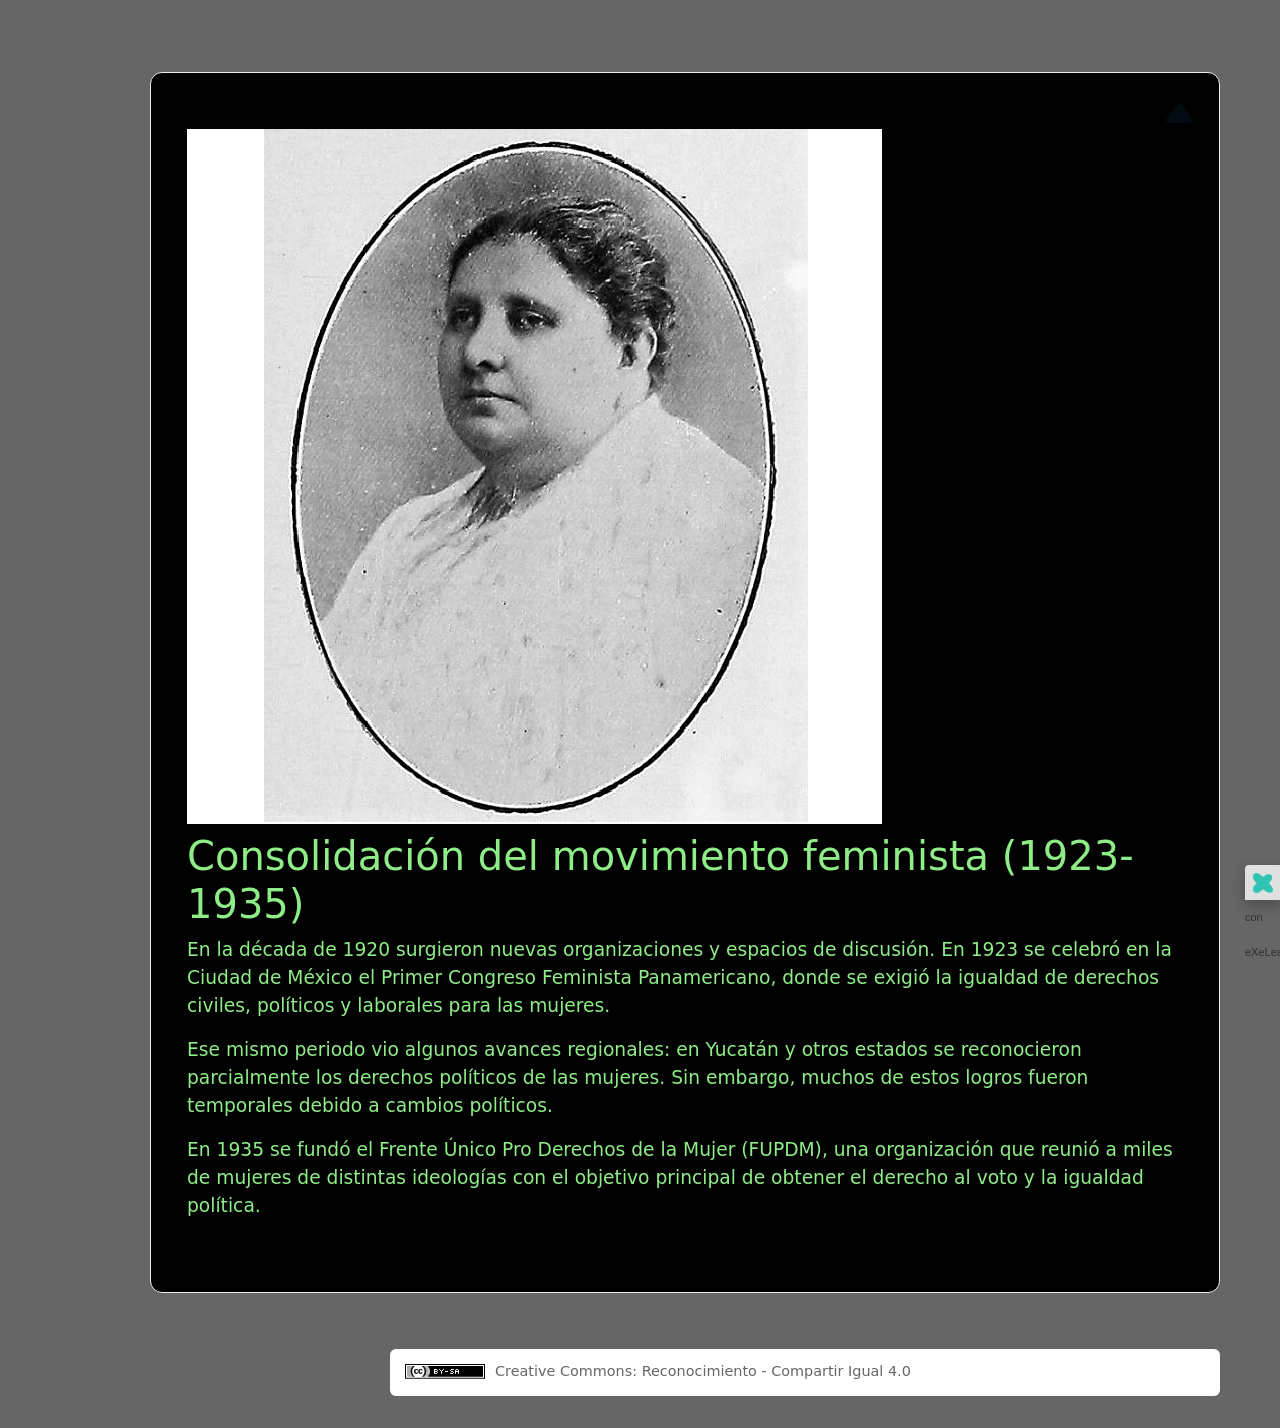
<file: act1/html/consolidacion-del-movimiento-feminista-1923-1935.html>
<!DOCTYPE html>
<html lang="es" id="exe-page-muunp2j1-l14lydo1o">
<head>
<meta charset="utf-8">
<meta name="generator" content="eXeLearning v4.0.5">
<meta name="viewport" content="width=device-width, initial-scale=1">
<link rel="license" type="text/html" href="https://creativecommons.org/licenses/by-sa/4.0/">
<title>Consolidación del movimiento feminista (1923-1935) | feminismos</title>
<link rel="icon" type="image/x-icon" href="../libs/favicon.ico">
<script>document.querySelector("html").classList.add("js");</script><script src="../libs/jquery/jquery.min.js"> </script><script src="../libs/common_i18n.js"> </script><script src="../libs/common.js"> </script><script src="../libs/exe_export.js"> </script><script src="../libs/bootstrap/bootstrap.bundle.min.js"> </script><link rel="stylesheet" href="../libs/bootstrap/bootstrap.min.css">
<script src="../idevices/text/text.js"></script><link rel="stylesheet" href="../idevices/text/text.css">
<link rel="stylesheet" href="../content/css/base.css"><script src="../theme/style.js"> </script><link rel="stylesheet" href="../theme/style.css">
</head>
<body class="exe-export exe-web-site">
<script>document.body.className+=" js"</script>
<div style="background:#666;"><main id="page-muunp2j1-l14lydo1o" class="page" style="background:#666;"> 
<div id="page-content-page-muunp2j1-l14lydo1o" class="page-content">
<article id="block-muunp3z0-pep9vte7t" class="box no-header" style="background:black;color:rgb(143, 237, 135);font-size:14pt">
<header class="box-head no-icon">
<button class="box-toggle box-toggle-on" title="Toggle content">
<span>Toggle content</span>
</button></header>
<div class="box-content">
<div id="idevice-1791168868186-axrkk21l9" class="idevice_node text" data-idevice-path="../idevices/text/" data-idevice-type="text" data-idevice-component-type="json" data-idevice-json-data="{&quot;ideviceId&quot;:&quot;idevice-1791168868186-axrkk21l9&quot;}">
<div class="exe-text-template">
    <h1><img src="../content/resources/rita-cetina-2.jpg" width="695" height="695" alt="rita cetina (blanco y negro)" /></h1>
<h1>Consolidación del movimiento feminista (1923-1935)</h1>
<p>En la década de 1920 surgieron nuevas organizaciones y espacios de discusión. En 1923 se celebró en la Ciudad de México el Primer Congreso Feminista Panamericano, donde se exigió la igualdad de derechos civiles, políticos y laborales para las mujeres. </p>
<p>Ese mismo periodo vio algunos avances regionales: en Yucatán y otros estados se reconocieron parcialmente los derechos políticos de las mujeres. Sin embargo, muchos de estos logros fueron temporales debido a cambios políticos. </p>
<p>En 1935 se fundó el Frente Único Pro Derechos de la Mujer (FUPDM), una organización que reunió a miles de mujeres de distintas ideologías con el objetivo principal de obtener el derecho al voto y la igualdad política. </p>
</div>
</div>
</div>
</article>
</div></main>
<footer id="siteFooter"><div id="siteFooterContent"> <div id="packageLicense" class="cc cc-by-sa"> <p> <span class="license-label">Licencia: </span><a href="https://creativecommons.org/licenses/by-sa/4.0/" class="license">Creative Commons: Reconocimiento - compartir igual 4.0</a></p>
</div>
</div></footer>
</div>
<p id="made-with-eXe"> <a href="https://exelearning.net/" target="_blank" rel="noopener"> <span>Creado con eXeLearning <span>(Ventana nueva)</span></span></a></p>
</body>
</html>
</file>
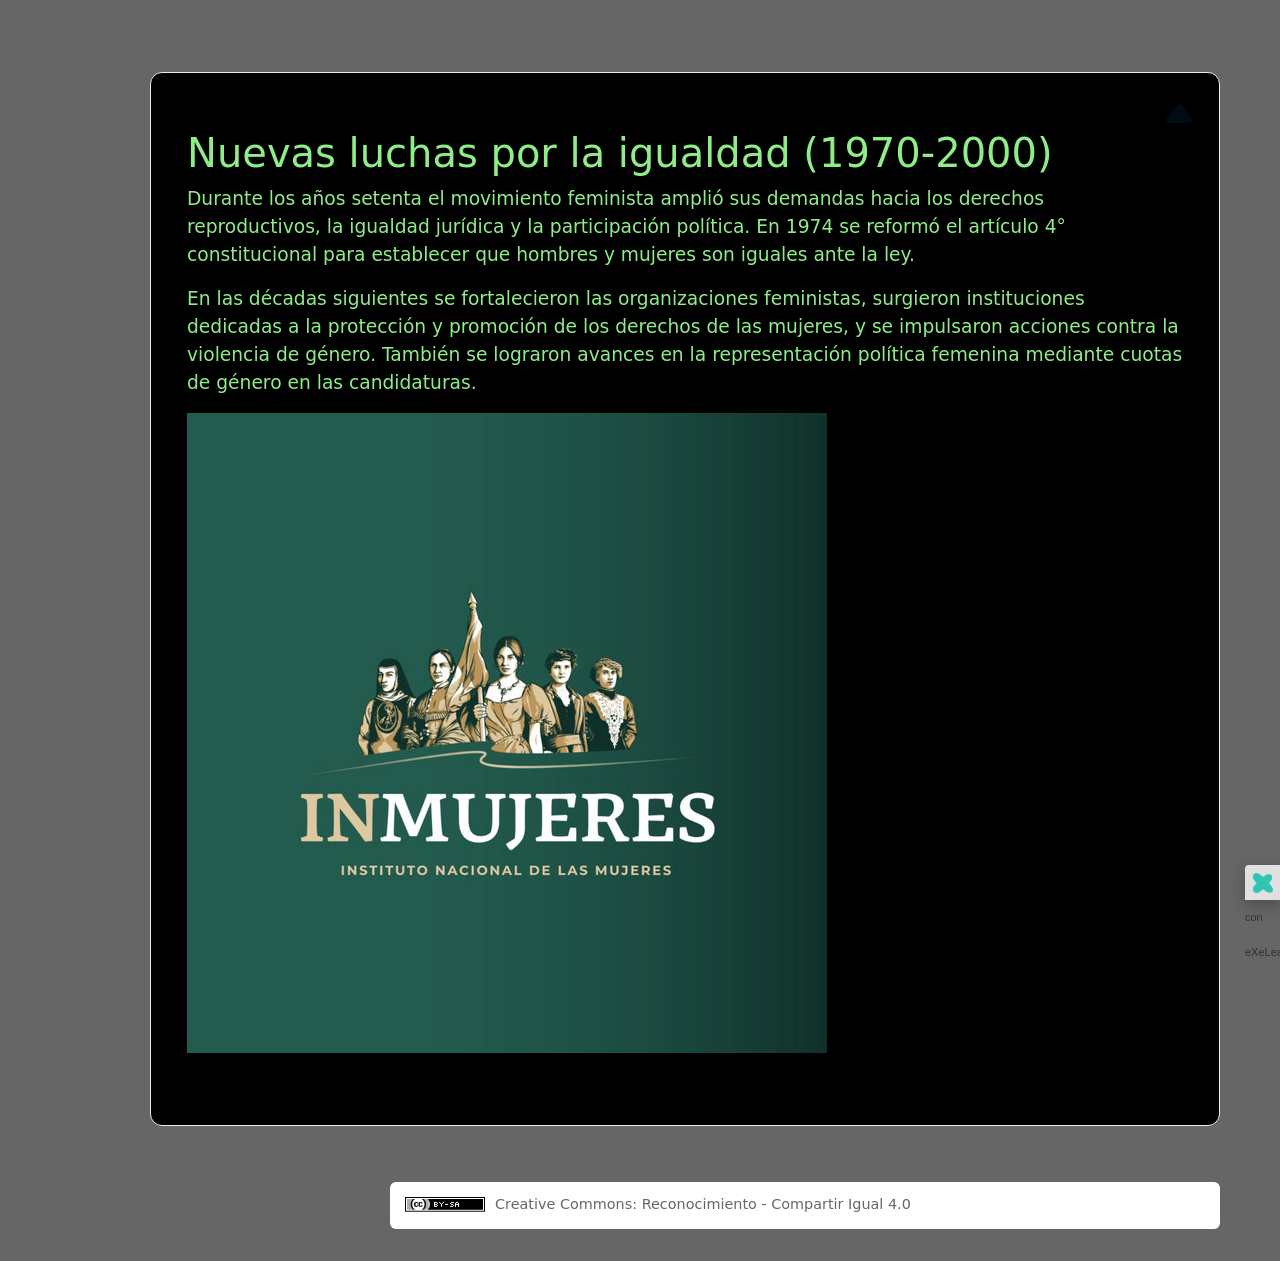
<file: act1/html/nuevas-luchas-por-la-igualdad-1970-2000.html>
<!DOCTYPE html>
<html lang="es" id="exe-page-muunrsih-qy7982wox">
<head>
<meta charset="utf-8">
<meta name="generator" content="eXeLearning v4.0.5">
<meta name="viewport" content="width=device-width, initial-scale=1">
<link rel="license" type="text/html" href="https://creativecommons.org/licenses/by-sa/4.0/">
<title>Nuevas luchas por la igualdad (1970-2000) | feminismos</title>
<link rel="icon" type="image/x-icon" href="../libs/favicon.ico">
<script>document.querySelector("html").classList.add("js");</script><script src="../libs/jquery/jquery.min.js"> </script><script src="../libs/common_i18n.js"> </script><script src="../libs/common.js"> </script><script src="../libs/exe_export.js"> </script><script src="../libs/bootstrap/bootstrap.bundle.min.js"> </script><link rel="stylesheet" href="../libs/bootstrap/bootstrap.min.css">
<script src="../idevices/text/text.js"></script><link rel="stylesheet" href="../idevices/text/text.css">
<link rel="stylesheet" href="../content/css/base.css"><script src="../theme/style.js"> </script><link rel="stylesheet" href="../theme/style.css">
</head>
<body class="exe-export exe-web-site">
<script>document.body.className+=" js"</script>
<div style="background:#666;"><main id="page-muunrsih-qy7982wox" class="page" style="background:#666;"> 
<div id="page-content-page-muunrsih-qy7982wox" class="page-content">
<article id="block-muunsi7o-sqm79mf5m" class="box no-header" style="background:black;color:rgb(143, 237, 135);font-size:14pt">
<header class="box-head no-icon">
<button class="box-toggle box-toggle-on" title="Toggle content">
<span>Toggle content</span>
</button></header>
<div class="box-content">
<div id="idevice-1791169026611-r1s53ufeb" class="idevice_node text" data-idevice-path="../idevices/text/" data-idevice-type="text" data-idevice-component-type="json" data-idevice-json-data="{&quot;ideviceId&quot;:&quot;idevice-1791169026611-r1s53ufeb&quot;}">
<div class="exe-text-template">
    <h1>Nuevas luchas por la igualdad (1970-2000)</h1>
<p>Durante los años setenta el movimiento feminista amplió sus demandas hacia los derechos reproductivos, la igualdad jurídica y la participación política. En 1974 se reformó el artículo 4° constitucional para establecer que hombres y mujeres son iguales ante la ley. </p>
<p>En las décadas siguientes se fortalecieron las organizaciones feministas, surgieron instituciones dedicadas a la protección y promoción de los derechos de las mujeres, y se impulsaron acciones contra la violencia de género. También se lograron avances en la representación política femenina mediante cuotas de género en las candidaturas.</p>
<p><img src="../content/resources/inmujeres.jpg" width="640" height="640" alt="logo inmujeres fondo verde texto Instituto nacional de las Mujeres México." /></p>
</div>
</div>
</div>
</article>
</div></main>
<footer id="siteFooter"><div id="siteFooterContent"> <div id="packageLicense" class="cc cc-by-sa"> <p> <span class="license-label">Licencia: </span><a href="https://creativecommons.org/licenses/by-sa/4.0/" class="license">Creative Commons: Reconocimiento - compartir igual 4.0</a></p>
</div>
</div></footer>
</div>
<p id="made-with-eXe"> <a href="https://exelearning.net/" target="_blank" rel="noopener"> <span>Creado con eXeLearning <span>(Ventana nueva)</span></span></a></p>
</body>
</html>
</file>
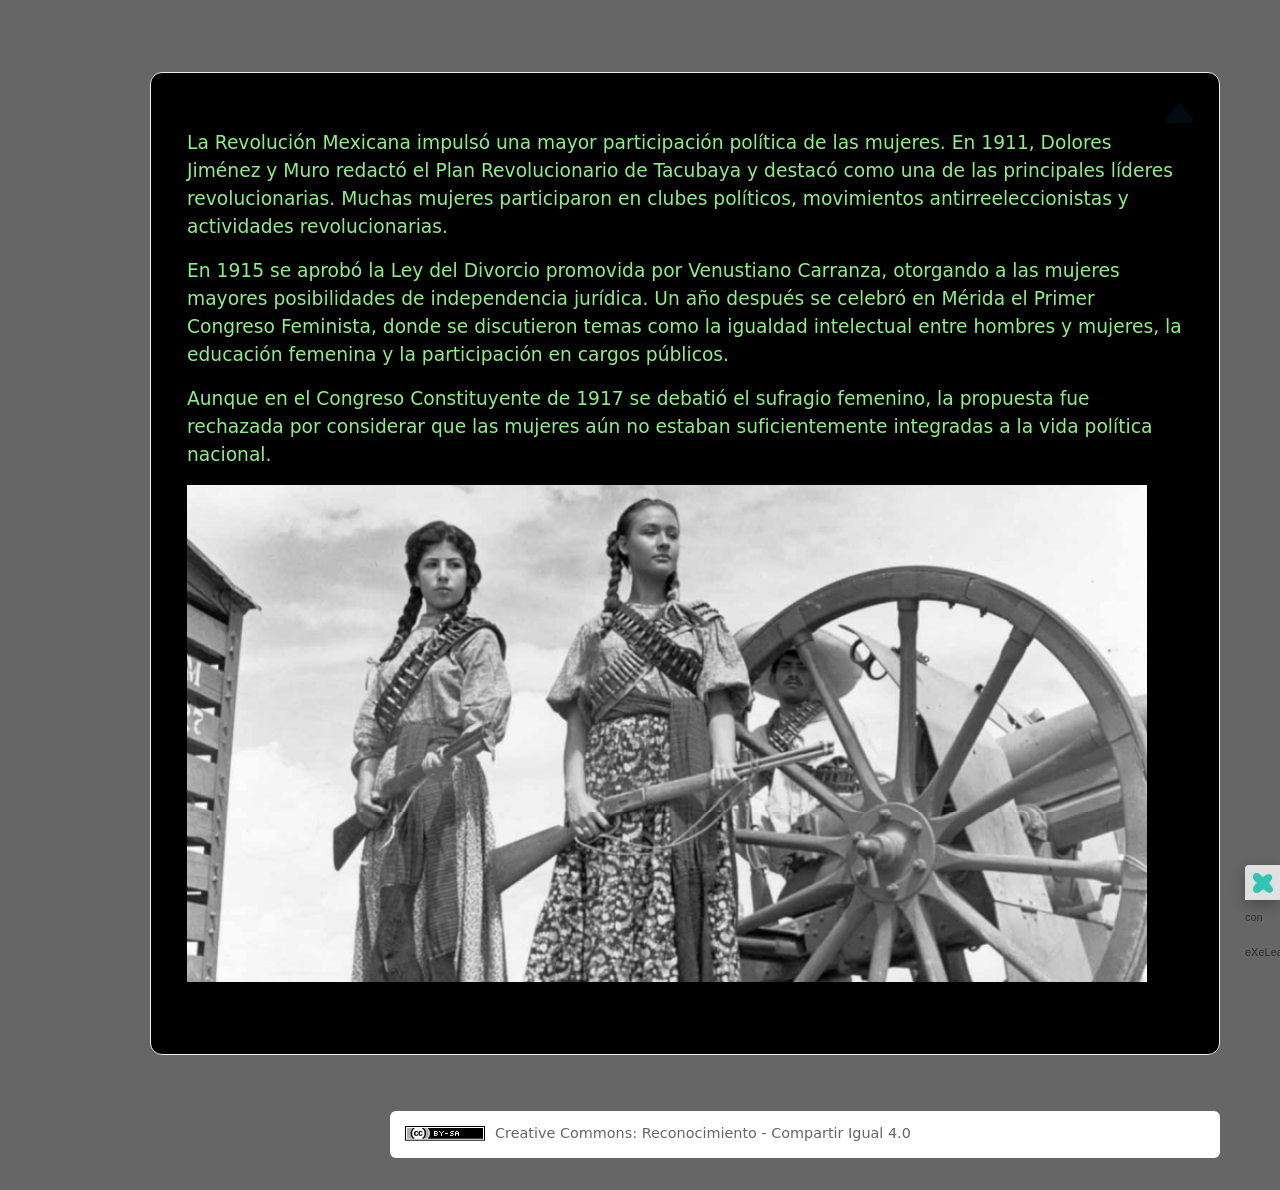
<file: act1/html/participacion-femenina-en-la-revolucion-mexicana-1.html>
<!DOCTYPE html>
<html lang="es" id="exe-page-muunn8gg-5g7mdtx23">
<head>
<meta charset="utf-8">
<meta name="generator" content="eXeLearning v4.0.5">
<meta name="viewport" content="width=device-width, initial-scale=1">
<link rel="license" type="text/html" href="https://creativecommons.org/licenses/by-sa/4.0/">
<title>Participación femenina en la Revolución Mexicana (1910-1917) | feminismos</title>
<link rel="icon" type="image/x-icon" href="../libs/favicon.ico">
<script>document.querySelector("html").classList.add("js");</script><script src="../libs/jquery/jquery.min.js"> </script><script src="../libs/common_i18n.js"> </script><script src="../libs/common.js"> </script><script src="../libs/exe_export.js"> </script><script src="../libs/bootstrap/bootstrap.bundle.min.js"> </script><link rel="stylesheet" href="../libs/bootstrap/bootstrap.min.css">
<script src="../idevices/text/text.js"></script><link rel="stylesheet" href="../idevices/text/text.css">
<link rel="stylesheet" href="../content/css/base.css"><script src="../theme/style.js"> </script><link rel="stylesheet" href="../theme/style.css">
</head>
<body class="exe-export exe-web-site">
<script>document.body.className+=" js"</script>
<div style="background:#666"><main id="page-muunn8gg-5g7mdtx23" class="page" style="background:#666;"> 
<div id="page-content-page-muunn8gg-5g7mdtx23" class="page-content">
<article id="block-muunna04-1mumre0fn" class="box no-header" style="background:black;color:rgb(143, 237, 135);font-size:14pt">
<header class="box-head no-icon">
<button class="box-toggle box-toggle-on" title="Toggle content">
<span>Toggle content</span>
</button></header>
<div class="box-content">
<div id="idevice-1791168782691-0a1j5ica9" class="idevice_node text" data-idevice-path="../idevices/text/" data-idevice-type="text" data-idevice-component-type="json" data-idevice-json-data="{&quot;ideviceId&quot;:&quot;idevice-1791168782691-0a1j5ica9&quot;}">
<div class="exe-text-template">
    <p>La Revolución Mexicana impulsó una mayor participación política de las mujeres. En 1911, Dolores Jiménez y Muro redactó el Plan Revolucionario de Tacubaya y destacó como una de las principales líderes revolucionarias. Muchas mujeres participaron en clubes políticos, movimientos antirreeleccionistas y actividades revolucionarias. </p>
<p>En 1915 se aprobó la Ley del Divorcio promovida por Venustiano Carranza, otorgando a las mujeres mayores posibilidades de independencia jurídica. Un año después se celebró en Mérida el Primer Congreso Feminista, donde se discutieron temas como la igualdad intelectual entre hombres y mujeres, la educación femenina y la participación en cargos públicos. </p>
<p>Aunque en el Congreso Constituyente de 1917 se debatió el sufragio femenino, la propuesta fue rechazada por considerar que las mujeres aún no estaban suficientemente integradas a la vida política nacional. </p>
<p><img src="../content/resources/Soldadera.png" width="960" height="497" alt="caudillas revolucionarias sosteniendo armas 1912 (blanco y negro)" /></p>
</div>
</div>
</div>
</article>
</div></main>
<footer id="siteFooter"><div id="siteFooterContent"> <div id="packageLicense" class="cc cc-by-sa"> <p> <span class="license-label">Licencia: </span><a href="https://creativecommons.org/licenses/by-sa/4.0/" class="license">Creative Commons: Reconocimiento - compartir igual 4.0</a></p>
</div>
</div></footer>
</div>
<p id="made-with-eXe"> <a href="https://exelearning.net/" target="_blank" rel="noopener"> <span>Creado con eXeLearning <span>(Ventana nueva)</span></span></a></p>
</body>
</html>
</file>
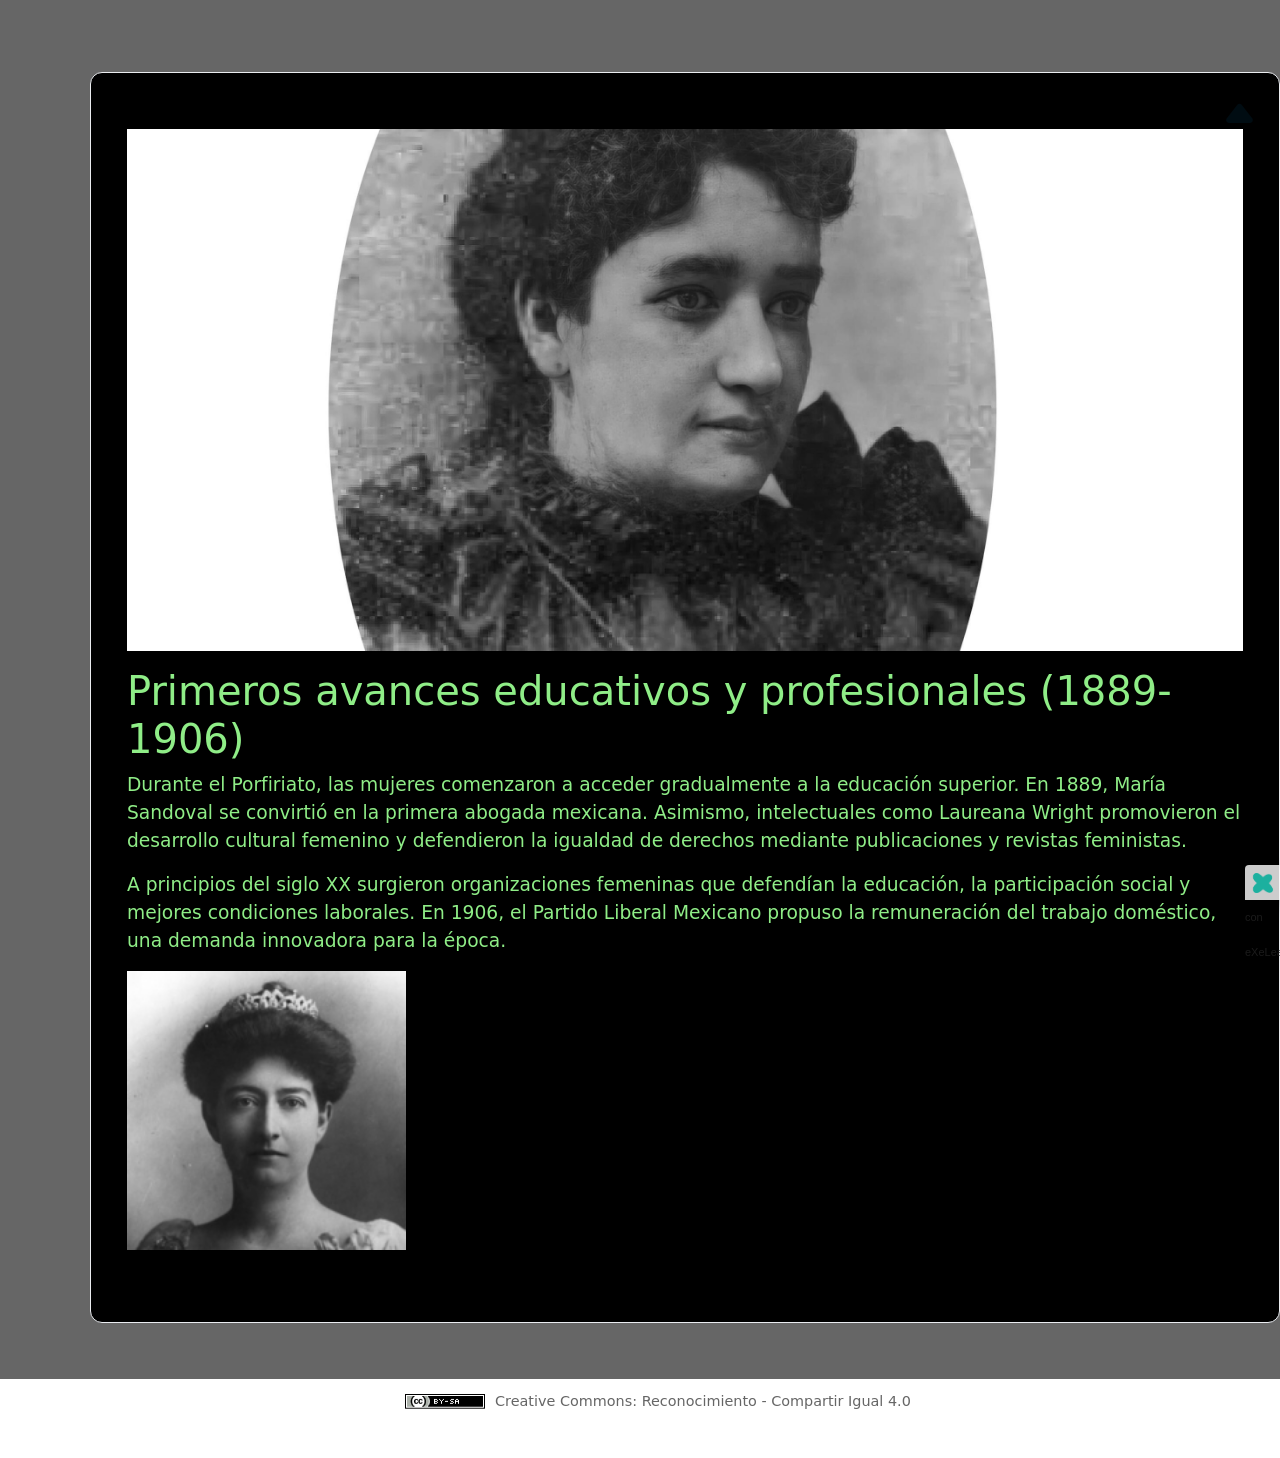
<file: act1/html/primeros-avances-educativos-y-profesionales-1889-1.html>
<!DOCTYPE html>
<html lang="es" id="exe-page-muundcav-sixdyqfnv">
<head>
<meta charset="utf-8">
<meta name="generator" content="eXeLearning v4.0.5">
<meta name="viewport" content="width=device-width, initial-scale=1">
<link rel="license" type="text/html" href="https://creativecommons.org/licenses/by-sa/4.0/">
<title>Primeros avances educativos y profesionales (1889-1906) | feminismos</title>
<link rel="icon" type="image/x-icon" href="../libs/favicon.ico">
<script>document.querySelector("html").classList.add("js");</script><script src="../libs/jquery/jquery.min.js"> </script><script src="../libs/common_i18n.js"> </script><script src="../libs/common.js"> </script><script src="../libs/exe_export.js"> </script><script src="../libs/bootstrap/bootstrap.bundle.min.js"> </script><link rel="stylesheet" href="../libs/bootstrap/bootstrap.min.css">
<script src="../idevices/text/text.js"></script><link rel="stylesheet" href="../idevices/text/text.css">
<link rel="stylesheet" href="../content/css/base.css"><script src="../theme/style.js"> </script><link rel="stylesheet" href="../theme/style.css">
</head>
<body class="exe-export exe-web-site">
<script>document.body.className+=" js"</script>
<div style="background:#666"><main id="page-muundcav-sixdyqfnv" class="page" style="background:#666;> 
<div id="page-content-page-muundcav-sixdyqfnv" class="page-content">
<article id="block-muundebb-y4b9y808o" class="box no-header" style="background:black;color:rgb(143, 237, 135);font-size:14pt">
<header class="box-head no-icon">
<button class="box-toggle box-toggle-on" title="Toggle content">
<span>Toggle content</span>
</button></header>
<div class="box-content">
<div id="idevice-1791168321717-en16e1uwz" class="idevice_node text" data-idevice-path="../idevices/text/" data-idevice-type="text" data-idevice-component-type="json" data-idevice-json-data="{&quot;ideviceId&quot;:&quot;idevice-1791168321717-en16e1uwz&quot;}">
<div class="exe-text-template">
    <p><img src="../content/resources/maria sandoval.jpg" width="1366" height="639" alt="Maria Sandoval primer abogada mexicana 1905 (blanco y negro)" /></p>
<h1>Primeros avances educativos y profesionales (1889-1906)</h1>
<p>Durante el Porfiriato, las mujeres comenzaron a acceder gradualmente a la educación superior. En 1889, María Sandoval se convirtió en la primera abogada mexicana. Asimismo, intelectuales como Laureana Wright promovieron el desarrollo cultural femenino y defendieron la igualdad de derechos mediante publicaciones y revistas feministas. </p>
<p>A principios del siglo XX surgieron organizaciones femeninas que defendían la educación, la participación social y mejores condiciones laborales. En 1906, el Partido Liberal Mexicano propuso la remuneración del trabajo doméstico, una demanda innovadora para la época.</p>
<p><img src="../content/resources/romeromaria.jpg" width="279" height="279" alt="Carmen Romero Rubio Fotografía 1905 (b/n)" /></p>
</div>
</div>
</div>
</article>
</div></main>
<footer id="siteFooter"><div id="siteFooterContent"> <div id="packageLicense" class="cc cc-by-sa"> <p> <span class="license-label">Licencia: </span><a href="https://creativecommons.org/licenses/by-sa/4.0/" class="license">Creative Commons: Reconocimiento - compartir igual 4.0</a></p>
</div>
</div></footer>
</div>
<p id="made-with-eXe"> <a href="https://exelearning.net/" target="_blank" rel="noopener"> <span>Creado con eXeLearning <span>(Ventana nueva)</span></span></a></p>
</body>
</html>
</file>
<file: idevices/text/text.css>
/* Text iDevice (export CSS) */
.exe-text-activity > div {
    display: flow-root;
}

.exe-text-activity div.inline {
    display: flex;
}

.exe-text-activity div.inline dt {
    margin: 0 0 0 auto;
}

.exe-text-activity div.inline dd {
    margin-left: 10px;
}

.idevice_node.text .iDevice_buttons.feedback-button {
    margin-bottom: 1em;
}
</file>
<file: content/css/base.css>
.exe-content{
  background: #fff;
}

.exe-content .page-title{
  font-size: 1.45em;
}

.exe-content .box{
  margin-top: 20px;
  border: 1px solid #dbdbdb;
}

.exe-content .box-head {
  border-bottom: 1px solid #dbdbdb;
}

.exe-export .no-header .box-head {
  border-bottom: 0;
}

.exe-content .box-head .box-title {
  margin: 0;
  font-size: 1.2em;
}

.exe-content .exe-material-icon {
  display: block;
  width: 40px;
  height: 40px;
  background-color: currentColor;
  -webkit-mask-image: var(--exe-material-icon-url);
  mask-image: var(--exe-material-icon-url);
  -webkit-mask-repeat: no-repeat;
  mask-repeat: no-repeat;
  -webkit-mask-position: center;
  mask-position: center;
  -webkit-mask-size: contain;
  mask-size: contain;
  /* 20px live area on a 24px grid: scale 24/20 so the ink matches the Style icons.
     Kept in step with the editor rule in assets/styles/layout/_execontent.scss. */
  transform: scale(1.2);
}

.exe-content a{
  color: #5a7f0c;
}

.exe-content a:hover,
.exe-content a:focus{
  color: #71a300;
}

.exe-content h2{
  font-size: 1.45em;
}
.exe-content h3{
  font-size: 1.35em;
}
.exe-content h4{
  font-size: 1.25em;
}
.exe-content h5{
  font-size: 1.15em;
}

.exe-content a {
    text-decoration: none
}

.exe-content a:hover,
.exe-content a:focus {
    text-decoration: underline
}

/* Underlined links */
.box-content a {
    text-decoration: underline;
}
.box-content a:hover {
    text-decoration: none;
}
.box-content a:focus {
    text-decoration: underline;
}

@media print {
    .external-iframe-src {
        display: block !important;
        margin: 2em 0;
        font-size: .95em;
        text-align: center
    }

    #made-with-eXe {
        display: none
    }
}

.external-iframe {
    border: 0
}

.pre-code {
    background: #112C4A;
    color: #E7ECF1;
    font-family: Monaco, Courier, monospace;
    border-radius: 9px;
    font-size: 12px;
    margin: 2em 1em;
    overflow: auto;
    padding: 20px
}

.highlighted-code {
    margin: 2em 1em;
}

.exe-dl {
    margin-bottom: 2em;
    margin-left: 1.5em
}

.exe-dl dt {
    font-weight: bold
}

.exe-dl dd {
    margin: 1em 1.5em
}

.js .exe-dl dt {
    margin: 1.2em 0 0 0
}

.exe-dl dt a {
    text-decoration: underline
}

.exe-dl .icon {
    font-family: Arial, sans-serif;
    display: block;
    width: 20px;
    height: 20px;
    font-size: 16px;
    margin-right: 1em;
    line-height: 20px;
    text-align: center;
    float: left;
    border-radius: 2px;
    position: relative
}

@media all and (min-width: 1px) {
    .exe-dl dt a {
        align-items: center;
        display: flex;
        text-decoration: none
    }

    .exe-dl .icon {
        height: 18px;
        line-height: 18px;
        width: 18px;
        padding: 1px;
        font: 18px monospace;
        font-weight: bold;
        display: flex;
        justify-content: center;
        align-items: center
    }
}

.exe-dl-toggler {
    height: 20px;
    margin: 1.5em
}

.exe-dl-toggler a {
    margin-left: 0;
    font-weight: bold
}

.js .exe-dl dd {
    display: none;
    padding-left: 0;
    margin: 1em 1em 1em 37px
}

/* Math */
.exe-math {
    display: block;
    margin: 2em 0
}

.exe-math,
.MathJax_Display {
    text-align: left !important
}

.exe-math.position-center,
.position-center .MathJax_Display,
[style*="text-align: center"] .MathJax_Display {
    text-align: center !important
}

.exe-math.position-right,
.position-right .MathJax_Display,
[style*="text-align: right"] .MathJax_Display {
    text-align: right !important
}

.js .show-image .exe-math-code,
.js .show-code .exe-math-img {
    display: none
}

.exe-math-links {
    font-size: .85em
}

.exe-math-inline {
    display: inline;
    margin: 0 .1em !important
}

/* TinyMCE: Images and media */
.exe-figure {
    margin: 2em 0;
    max-width: 100%
}

.position-center {
    margin: 2em auto
}

.position-right {
    margin: 2em 0 2em auto
}

.float-left {
    float: left;
    margin: .5em 1.5em 1em 0
}

.float-right {
    float: right;
    margin: .5em 0 1em 2em
}

.figcaption {
    padding-top: .2em
}

.figcaption.header {
    padding-top: 0;
    padding-bottom: .2em
}

/* TinyMCE templates */
.exe-layout-2-cols,
.exe-layout-3-cols {
    width: 100%
}

.exe-col{
    box-sizing: content-box;
}

.exe-layout-2-cols .exe-col {
    float: left;
    width: 49%
}

.exe-layout-2-cols .exe-col-1 {
    padding-right: 1%
}

.exe-layout-2-cols .exe-col-2 {
    padding-left: 1%
}

.exe-layout-2-30-70 .exe-col {
    width: 69%
}

.exe-layout-2-30-70 .exe-col-1 {
    width: 29%
}

.exe-layout-2-70-30 .exe-col {
    width: 29%
}

.exe-layout-2-70-30 .exe-col-1 {
    width: 69%
}

.exe-layout-3-cols .exe-col {
    float: left;
    width: 32%
}

.exe-layout-3-cols .exe-col-1,
.exe-layout-3-cols .exe-col-2 {
    padding-right: 2%
}

pre.mermaid {
    margin: 1.5em 0;
    text-align: center;
    width: 100%;
    min-width: 200px;
}

/* Blocks */
.exe-block-warning {
    background: #FCF8E3;
    color: #796034;
    border: 1px solid #FAEBCC;
    padding: 0 1em;
    border-radius: 4px
}

p.exe-block-warning {
    padding: 1em
}

.exe-block-alert {
    background: #ffc;
    color: #855000;
    border: 1px solid #FFF099;
    padding: 0 1em;
    border-radius: 4px
}

p.exe-block-alert {
    padding: 1em
}

.exe-block-danger {
    background: #FEF0EF;
    color: #973C3B;
    border: 1px solid #F3DADD;
    padding: 0 1em;
    border-radius: 4px
}

p.exe-block-danger {
    padding: 1em
}

.exe-block-info {
    background: #E1F1F9;
    color: #2B627D;
    border: 1px solid #C9EDF4;
    padding: 0 1em;
    border-radius: 4px
}

p.exe-block-info {
    padding: 1em
}

.exe-block-success {
    background: #E5F3E0;
    color: #336634;
    border: 1px solid #DEEDD1;
    padding: 0 1em;
    border-radius: 4px
}

p.exe-block-success {
    padding: 1em
}

.exe-content .exe-block-warning a,
.exe-content .exe-block-warning a:hover,
.exe-content .exe-block-warning a:focus {
    color: #4F360A
}

.exe-content .exe-block-alert a,
.exe-content .exe-block-alert a:hover,
.exe-content .exe-block-alert a:focus {
    color: #5B2600
}

.exe-content .exe-block-danger a,
.exe-content .exe-block-danger a:hover,
.exe-content .exe-block-danger a:focus {
    color: #6D1211
}

.exe-content .exe-block-info a,
.exe-content .exe-block-info a:hover,
.exe-content .exe-block-info a:focus {
    color: #063853
}

.exe-content .exe-block-success a,
.exe-content .exe-block-success a:hover,
.exe-content .exe-block-success a:focus {
    color: #093C0A
}

div.exe-block-warning,
div.exe-block-alert,
div.exe-block-danger,
div.exe-block-info,
div.exe-block-success {
    margin: 1em 0
}

/* RTL support */
body [dir='rtl'] {
    text-align: start
}

/* Autoclear */
.exe-content .idevice_body,
.exe-clear {
    overflow: auto
}

/* JavaScript on/offf */
.js-hidden {
    display: none;
}

.exe-hidden,
.js-required,
.js .js-hidden,
.exe-mindmap-code {
    display: none
}

.js .js-required {
    display: block
}

.box-toggle {
    display: none;
}

.js .box-toggle {
    display: inline-block;
}

.sr-av,
.js .js-sr-av,
.exe-hidden-accessible,
.js .exe-tooltip-text {
    position: absolute;
    overflow: hidden;
    clip: rect(0 0 0 0);
    clip: rect(0, 0, 0, 0);
    height: 0
}

/* Tables */
.exe-table {
    margin: 2em auto;
    max-width: 100%;
    border: 1px solid #CCC;
    border-collapse: collapse;
    border-spacing: 0
}

.exe-table tr {
    background: #fff
}

.exe-table caption {
    padding: .5em 0;
    text-align: center;
    font-style: italic;
    caption-side: top;
}

.exe-table td,
.exe-table th {
    border: 1px solid #CCC;
    margin: 0;
    padding: 0.5em 1em
}

.exe-table thead {
    background: #ddd;
    color: #000;
    text-align: left
}

.exe-table tr:nth-child(2n-1) td,
.exe-table tbody tr:nth-child(2n-1) th {
    background: #F4F4F4
}

.exe-table tbody tr:nth-child(2n) th {
    background: #F4F4F4
}

.exe-table tbody tr:nth-child(2n-1) th {
    background: #E4E4E4
}

.exe-table thead+tbody tr:nth-child(2n) th {
    background: #fff
}

.exe-table thead+tbody tr:nth-child(2n-1) th {
    background: #F4F4F4
}

.exe-table-minimalist {
    margin: 2em auto;
    border-collapse: collapse
}

.exe-table-minimalist tr {
    background: #fff
}

.exe-table-minimalist thead th {
    color: #000;
    padding: .6em 1.5em .6em .8em;
    border-bottom: 2px solid #CCC;
    text-align: left
}

.exe-table-minimalist td,
.exe-table-minimalist tbody th {
    border-bottom: 1px solid #ccc;
    color: #555;
    padding: .5em 1.5em .5em .8em
}

.exe-table-minimalist tbody tr:hover td,
.exe-table-minimalist tbody tr:hover th {
    color: #222
}

.exe-table-minimalist tr:nth-child(2n-1) td,
.exe-table-minimalist tbody tr:nth-child(2n-1) th {
    background: #F9F9F9
}

.exe-table-minimalist caption {
    text-align: center;
    font-style: italic;
    border-bottom: 2px solid #CCC;
    padding: .6em 0
}

/* Responsive tables */
.exe-table-responsive {
    display: block;
    overflow-x: auto;
    border: none
}

.exe-table-responsive,
.exe-table-responsive th,
.exe-table-responsive tr,
.exe-table-responsive td {
    width: auto !important
}

/* Tooltips */
body .qtip {
    font-size: .85em;
    line-height: 1.5em
}

.qtip .exe-tooltip-text {
    position: relative;
    overflow: auto;
    clip: auto;
    height: auto
}

/* Structured lists */
ol.auto-numbered {
    counter-reset: item
}

.auto-numbered ol {
    counter-reset: item
}

.auto-numbered li {
    display: block
}

.auto-numbered li:before {
    content: counters(item, ".") ".- ";
    counter-increment: item
}

/* Blockquote + Cite */
.exe-quote-cite cite {
    display: block;
    text-align: right;
    margin-top: -.5em
}

/* File information */
.exe-link-data {
    font-size: .8em;
    margin: 0 .2em
}

.exe-link-data abbr {
    cursor: help
}

/* Quote With Authorship */
.styled-qc {
    font-family: Georgia, serif;
    font-style: italic;
    margin: 1.5em 2.5em;
    padding: 0.25em 3.5em;
    position: relative
}

.styled-qc:before {
    display: block;
    content: "\201C";
    font-size: 5em;
    position: absolute;
    left: 0;
    top: -20px
}

/* Responsive design */
iframe,
object,
embed {
    max-width: 100%
}

img,
video {
    max-width: 100%;
    height: auto
}

@media all and (max-width: 992px) {
    .exe-layout-3-cols .exe-col {
        float: none;
        width: 100%;
        padding: 0
    }

    .exe-layout-3-cols .exe-col .exe-figure {
        margin: 2em auto
    }
}

@media all and (max-width: 780px) {
    .styled-qc {
        margin: 1.5em .5em
    }

    .exe-layout-2-cols .exe-col {
        float: none;
        width: 100%;
        padding: 0
    }

    .exe-layout-2-cols .exe-col .exe-figure {
        margin: 2em auto
    }
}

/* Made with eXeLearning */
#made-with-eXe {
    margin: 0;
    position: fixed;
    bottom: 0;
    right: 0
}

#made-with-eXe a {
    text-decoration: none;
    box-shadow: rgba(0, 0, 0, 0.35) 0px 5px 15px;
    border-top-left-radius: 4px;
    color: #222;
    font-size: 11px;
    font-family: Arial, sans-serif;
    line-height: 35px;
    width: 35px;
    height: 35px;
    background: #fff url(../img/exe_powered_logo.png) no-repeat 3px 50%;
    display: block;
    background-size: auto 20px;
    text-decoration: none;
    transition: .5s;
    opacity: .8
}

#made-with-eXe span {
    padding-left: 35px;
    padding-right: 5px
}

#made-with-eXe span span {
    position: absolute;
    overflow: hidden;
    clip: rect(0 0 0 0);
    clip: rect(0, 0, 0, 0);
    height: 0
}

#made-with-eXe a:hover {
    width: auto;
    padding: 0 5px;
    background-position: 5px 50%;
    opacity: 1
}

/* Search bar */
#exe-client-search-reset {
    display: none;
}
#exe-client-search-reset.visible {
    display: inline;
}
.exe-client-search-result{
    padding:0;
    background-color: #FFF3A0;
    color: #1A1A1A;
}

/* Box toggler */
.exe-export article.minimized .box-content{
    display: none;
}

/* BOX no visible */
.exe-export article.novisible.box{
    display: none  !important;
}

/* iDevice no visible */
.exe-export article.box .idevice_node.novisible{
    display: none  !important;
}

/* Teacher mode */
html:not(.mode-teacher) .js .teacher-only {
    display: none !important;
}

/* ========================================
   Architecture v3.1 - Common Theme Overrides
   ========================================
   These rules support the new HTML structure and
   load BEFORE theme-specific styles.
   ======================================== */

/* Navigation: Hide nested sections by default, show active paths */
#siteNav .other-section {
    display: none;
}
#siteNav li.active > .other-section,
#siteNav li.current-page-parent > .other-section {
    display: block;
}

/* Site footer extra section */
#siteFooterExtra {
    margin-bottom: 2em;
    color: #555;
    font-size: 0.95em;
}

/* Footer with neither license nor "Page footer" content: themes give #siteFooter
   a background and border, so an empty one shows as a stray bar. Hidden here so
   every theme (including custom ones) gets it, and so a theme that wants to keep
   showing it can opt out by overriding display. */
#siteFooter.siteFooter-empty {
    display: none;
}

/* Skip navigation link */
#skipNav {
    position: fixed;
    top: -50px;
    left: 50%;
    transform: translateX(-50%);
    background-color: #000;
    color: #fff;
    text-align: center;
    font-weight: bold;
    font-size: 0.95em;
    text-decoration: underline;
    padding: 0.5em 1em;
    z-index: 1000;
    display: inline-block;
    box-shadow: 0 2px 5px rgba(0,0,0,0.3);
    outline: 3px solid #fff;
    outline-offset: -3px;
    transition: top 0.3s ease, opacity 0.3s ease;
}

#skipNav:focus {
    top: 5px;
}

main{
  background-color: #666;
}

/* Print styles for header elements */
@media print {
    body #header,
    body #emptyHeader,
    body #nodeDecoration {
        height: auto !important;
        min-height: 0;
        border: none;
        padding: 0;
    }
    body #headerContent {
        padding-top: 40px;
    }
}
</file>
<file: theme/style.css>
/*!
 * eXeLearning v4+ Default Style
 * ----------------------
 * Author: Ignacio Gros for eXeLearning
 * Project: exelearning.net
 *
 * This CSS file is part of a style for eXeLearning.
 * Licensed under Creative Commons Attribution-ShareAlike (CC BY-SA).
 *
 * Note: The style's config.xml contains additional information
 *       about materials (images) created by third parties
 *       and included in this style.
 */

body.exe-export {
    padding: 1em 0;
}

body.exe-web-site {
    padding: 0;
}

.exe-content a {
    color: #c74e00;
}

.exe-content a:hover,
.exe-content a:focus {
    color: #973f00;
}

/* The current page is a filled chip, so it keeps the colour of the effects */
.exe-content .fx-tabs a,
.exe-content .fx-pagination li:not(.fx-current) a {
    color: #b14900;
}

.exe-content .fx-tabs a:hover,
.exe-content .fx-tabs a:focus {
    color: #973f00;
}

#node-content-container.exe-content #node-content {
    padding-top: 20px;
    padding-bottom: 20px;
    max-width: 1280px;
    margin: 0 auto;
    display: block;
}

.exe-content {
    color: #333;
    background-color: #fff;
}

.js .exe-export .exe-content {
    min-height: 100vh;
}

/* iframe */
.js .in-iframe .exe-content {
    min-height: 0;
}

.exe-content .package-title {
    font-size: 1.25rem;
    font-weight: 300;
    margin-bottom: .4em;
    line-height: 1.2em;
}

.exe-content .page-title {
    color: #078e8e;
    font-size: 1.7rem;
    text-align: left;
}

.exe-single-page .package-header .package-title {
    color: #333;
    font-size: 1.25rem;
    font-weight: 300;
    text-align: left;
    margin-bottom: 2em;
}

.exe-single-page .package-node {
    margin-bottom: 3.5em;
}

.exe-single-page .package-subtitle {
    top: -2.1em;
}

.exe-single-page main.page>section {
    min-height: 4em;
}

.exe-content .box {
    margin: 20px 0;
    border: none;
    background-color: #fff;
}

.exe-web-site .exe-content .box {
    margin: 40px 0;
}

.exe-content .box-head {
    border-bottom: 0;
}

#node-content-container .box-content {
    background: #fcfcfc;
    border: 1px solid #ececec;
    padding: 10px;
    border-radius: 8px;
}
article.box.idevice-element-in-content[mode="export"] .idevice_node {
    background: none;
}

#node-content-container.exe-content .box.hidden-idevices {
    border-style: solid;
}

.exe-content .box header {
    min-height: 60px;
}

.exe-content .box-title {
    color: #054d4d;
    font-size: 1.5rem;
}

/* General icons (Material Symbols) */
.exe-content {
    --exe-icon-color: #d86e41;
}

.exe-content .box-head .box-icon {
    color: var(--exe-icon-color);
}

.exe-content .box-head .exe-icon {
    float: left;
}

.exe-web-site .page-content,
#exe-client-search,
.exe-web-site main>header,
.exe-web-site #siteFooterContent,
.exe-export .exe-content {
    max-width: 1280px;
    padding: 0 20px;
    margin: 0 auto;
}

.exe-web-site .exe-content {
    max-width: none;
    padding: 0;
}

.exe-export main {
    padding-top: 1.5em;
}

.exe-web-site main {
    padding-top: 4.5em;
}

/* siteNav */
#siteNav {
    float: left;
    background: #f6f6f6;
    width: 300px;
    padding-top: 66px;
    padding-left: 8px;
}

.exe-web-site .exe-content {
    box-shadow:
        inset 300px 0 0 0 #f6f6f6,
        inset 301px 0 0 0 #f0f0f0;
}

/* False left column in iframe */
html.js .in-iframe.exe-web-site::after {
    content: "";
    position: absolute;
    top: 0;
    left: 0;
    width: 301px; /* fake column width */
    height: 100%;
    background:#f6f6f6;
    /* simulate border-right */
    box-shadow: inset -1px 0 0 0 #f0f0f0;
    pointer-events: none;
    z-index: -1;
}
/* No false left column when the menu is hidden */
body.siteNav-off::after{
    display: none;
}

#siteFooter {
    margin-bottom: 2em;
    color: #555;
    font-size: 0.95em;
}

#siteNav .other-section {
    display: none;
}

#sidebar-nav.fixed {
    position: fixed;
}

body.siteNav-off #siteNav {
    display: none;
}

body.siteNav-off .exe-content {
    box-shadow: none;
}

.exe-web-site main.page {
    padding-top: 4.5em;
    padding-left: 320px;
    padding-right: 20px;
}

.exe-web-site #siteFooter {
    padding: 20px 20px 20px 320px;
}

body.siteNav-off main.page,
body.siteNav-off #siteFooter {
    padding-left: 20px;
}

#siteNav ul {
    margin: 0;
    padding: 0;
    list-style: none;
}

#siteNav ul ul {
    margin-top: 5px;
}

#siteNav li {
    margin: 0 0 5px 0;
    padding: 0;
    list-style: none;
}

#siteNav a {
    color: #000;
    display: block;
    padding: 8px 15px;
    border-radius: 8px;
    max-width: 280px;
    transition: background-color 0.5s ease;
}

#siteNav a.active {
    background: #fff;
    color: #c74e00;
}

#siteNav a.highlighted-link {
    color: #b14900;
    background: #ededed;
}

#siteNav a.highlighted-link:hover,
#siteNav a.highlighted-link:focus {
    background: #fff;
}

#siteNav a:hover {
    background: #f2f2f2;
    text-decoration: none;
}

#siteNav ul ul a {
    padding-left: 35px;
    font-size: 0.95em;
}

#siteNav ul ul ul a {
    padding-left: 55px;
    font-size: 0.9em;
}

#siteNav ul ul ul ul a {
    padding-left: 75px;
}

/* pagination */
.nav-buttons .nav-button,
button.toggler {
    position: fixed;
    top: 10px;
    left: 15px;
    display: block;
    width: 40px;
    height: 40px;
    background: #078e8e url(img/icons.png) no-repeat 0 0;
    background-size: auto 40px;
    border-radius: 50%;
    z-index: 999;
    border: 0;
    transition: background-color 0.5s ease;
}

.nav-buttons span.nav-button {
    cursor: not-allowed;
    background-color: #b7b7b7;
}

.nav-buttons .nav-button-left {
    background-position: -80px 0;
}

.nav-buttons .nav-button-right {
    background-position: -120px 0;
}

button#searchBarToggler {
    background-position: -40px 0;
    display: none;
}

.exe-search-on #searchBarToggler {
    display: inline;
}

button#siteNavToggler {
    left: 280px;
}

button#searchBarToggler {
    left: 330px;
}

body.siteNav-off button#siteNavToggler {
    left: 65px;
}

body.siteNav-off button#searchBarToggler {
    left: 115px;
}

.nav-buttons a:hover,
.nav-buttons a:focus,
button.toggler:hover,
button.toggler:focus {
    background-color: #066d6d;
    border-color: #066d6d;
}

.nav-buttons .nav-button span,
.box-toggle span,
#exe-client-search-reset span,
#packageLicense .license-label {
    position: absolute;
    clip: rect(1px 1px 1px 1px);
    /* IE6, IE7 */
    clip: rect(1px, 1px, 1px, 1px);
}

.package-subtitle {
    font-size: .95em;
    color: #666;
    position: relative;
    top: -.15em;
}

.nav-buttons .nav-button-right {
    left: auto;
    right: 15px;
}

/* Box toggler */
.exe-export .box {
    position: relative;
}

.exe-export .box-toggle {
    width: 40px;
    height: 40px;
    background: url(img/icons.png) no-repeat -200px 0;
    background-size: auto 40px;
    border-radius: 50%;
    border: 0;
    position: absolute;
    top: 0;
    right: 0;
    opacity: 0.6;
}

.exe-export .box-head:hover .box-toggle,
.exe-export .box-toggle:focus {
    opacity: 1;
}

.exe-export .no-header .box-toggle {
    top: -10px;
}

.exe-export .minimized .box-toggle {
    background-position: -160px 0;
}

#node-content-container.exe-content .box-head .exe-icon {
    width: 60px;
    height: 60px;
    font-size: 40px;
}

#node-content-container.exe-content .box-head .exe-icon img {
    height: 40px;
}

.exe-export .box-icon img {
    display: block;
    float: left;
    margin-right: 10px;
    width: 40px;
    height: auto;
}

/* General icons (Material Symbols) */
.exe-export .box-icon .exe-material-icon {
    display: block;
    float: left;
    margin-right: 10px;
    width: 40px;
    height: 40px;
    background-color: currentColor;
    -webkit-mask-image: var(--exe-material-icon-url);
    mask-image: var(--exe-material-icon-url);
    -webkit-mask-repeat: no-repeat;
    mask-repeat: no-repeat;
    -webkit-mask-position: center;
    mask-position: center;
    -webkit-mask-size: contain;
    mask-size: contain;
    /* 20px live area on a 24px grid: scale 24/20 so the ink matches the Style icons */
    transform: scale(1.2);
}

.exe-export .box-title {
    padding-top: 5px;
}

.exe-export .box.minimized .box-head {
    border-bottom: 1px solid #ddd;
}

.exe-export .box.no-header.minimized .box-head {
    border-color: #fff;
}

.exe-export .box .box-content {
    background: #f9f9f9;
    border: 1px solid #ddd;
    padding: 20px;
    border-radius: 8px;
    overflow: auto;
}

.exe-export .box.no-header .box-content {
    background: none;
    border: none;
    padding: 20px 0;
}

/* Search bar */
#exe-client-search {
    display: none;
    margin-bottom: 30px;
}

#exe-client-search-text {
    max-width: 80%;
    max-width: calc(100% - 90px);
    display: inline;
}

#exe-client-search-submit {
    text-indent: -999em;
    background: #078e8e url(img/icons.png) no-repeat -41px -1px;
    background-size: auto 40px;
    width: 38px;
    height: 38px;
    border: none;
    border-radius: 4px;
}

#exe-client-search-reset.visible {
    background: url(img/icons.png) no-repeat -242px -1px;
    background-size: auto 40px;
    width: 38px;
    height: 38px;
    display: inline-block;
    vertical-align: middle;
    position: relative;
    top: -3px;
    left: -5px;
    opacity: 0.6;
    border-radius: 4px;
}

#exe-client-search-reset:hover,
#exe-client-search-reset:focus {
    opacity: 1;
}

#exe-client-search-submit:hover,
#exe-client-search-submit:focus {
    background-color: #066d6d;
}

#exe-client-search-results-list ul,
#exe-client-search-results-list li {
    margin: 2em 0;
    padding: 0;
    list-style: none;
}

#exe-client-search-results-list li {
    margin: 0 0 1em 0;
}

#exe-client-search-results-list p {
    margin-top: 2em;
}

/* Licenses */
#packageLicense {
    text-align: left;
    font-size: 0.9em;
    color: #555;
    line-height: 1em;
    margin: 2.5em 0 2em 0;
    border: 1px solid transparent;
    border-radius: 2px;
}

#packageLicense p {
    margin: 0;
}

#packageLicense a {
    color: #666;
    text-transform: capitalize;
    display: inline-block;
    white-space: nowrap;
    text-overflow: ellipsis;
    max-width: 100%;
    overflow: hidden;
    line-height: 15px;
}

#packageLicense a:hover,
#packageLicense a:focus {
    text-decoration: none;
    color: #c74e00;
}

#packageLicense.propietary {
    position: absolute;
    overflow: hidden;
    clip: rect(0, 0, 0, 0);
    height: 0;
}

#packageLicense.cc {
    padding: 0 20px 0 90px;
    background: url(img/licenses.gif) no-repeat 0 0;
}

#packageLicense.cc-by-sa {
    background-position: 0 -100px;
}

#packageLicense.cc-by-nd {
    background-position: 0 -200px;
}

#packageLicense.cc-by-nc {
    background-position: 0 -300px;
}

#packageLicense.cc-by-nc-sa {
    background-position: 0 -400px;
}

#packageLicense.cc-by-nc-nd {
    background-position: 0 -500px;
}

#packageLicense.cc-0 {
    background-position: 0 -600px;
}

/* iDevice buttons */
.exe-content .iDevice_buttons input,
.exe-content .iDevice_buttons button {
    background: #fff;
    color: #555;
    border: 1px solid #949494;
    padding: 4px 10px;
    border-radius: 4px;
    transition: 0.5s ease;
}

.exe-content .iDevice_buttons input:hover,
.exe-content .iDevice_buttons input:focus,
.exe-content .iDevice_buttons button:hover,
.exe-content .iDevice_buttons button:focus {
    box-shadow: 2px 2px 4px #dbdbdb;
    color: #000;
    border-color: #7a7a7a;
}

/* Page counter */
.page-counter {
    display: inline;
    float: right;
    margin: 0 0 0.5em 20px;
    font-size: 0.9em;
    color: #767676;
    font-weight: 300;
}

.page-counter .page-counter-sep {
    margin: 0 0.1em;
}

.exe-web-site .page-counter {
    position: fixed;
    top: 18px;
    right: 70px;
    margin: 0;
    font-size: 0.9em;
    color: #767676;
    padding: 0 8px;
    border-radius: 4px;
    text-align: left;
}

/* Teacher mode */
#teacher-mode-toggler-wrapper {
    float: right;
    margin: 0 0 0 1em;
}

#teacher-mode-toggler.form-check-input {
    font-size: 0.9em;
    margin-right: 0.6em;
}

#teacher-mode-toggler.form-check-input:checked {
    background-color: #078e8e;
    border-color: #078e8e;
}

label[for="teacher-mode-toggler"] {
    font-size: 0.9em;
    color: #767676;
    position: relative;
    top: -0.2em;
}

/* Bootstrap buttons */
.exe-content .btn-primary {
    background-color: #066d6d;
    border-color: #066d6d;
}

.exe-content .btn-primary:hover,
.exe-content .btn-primary:focus {
    background-color: #078383;
    border-color: #078383;
}

/* Focus */
.exe-content {
    --exe-fx-focus-color: #054d4d;
}

.exe-content a:focus-visible,
#siteNav a:focus-visible,
#packageLicense a:focus-visible,
.nav-buttons .nav-button:focus-visible,
button.toggler:focus-visible,
.exe-export .box-toggle:focus-visible,
#exe-client-search-submit:focus-visible,
#exe-client-search-reset:focus-visible,
.exe-content .iDevice_buttons input:focus-visible,
.exe-content .iDevice_buttons button:focus-visible {
    outline: 2px solid #054d4d;
    outline-offset: 2px;
}

@media (prefers-reduced-motion: reduce) {
    #siteNav a,
    .nav-buttons .nav-button,
    button.toggler,
    .exe-content .iDevice_buttons input,
    .exe-content .iDevice_buttons button {
        transition: none;
    }
}

/* Responsive design */
@media (max-width: 767.98px) {
    #siteNav {
        width: 251px;
    }

    .exe-web-site .exe-content {
        box-shadow:
            inset 251px 0 0 0 #f6f6f6,
            inset 252px 0 0 0 #f0f0f0;
    }

    /* False left column in iframe */
    html.js .in-iframe.exe-web-site::after {
        width: 252px; /* fake column width */
    }

    #siteNav a {
        max-width: 235px;
    }

    button#siteNavToggler {
        left: 232px;
    }

    button#searchBarToggler {
        left: 282px;
    }

    .exe-web-site main.page,
    .exe-web-site #siteFooter {
        padding-left: 270px;
    }
}

@media (max-width: 575.98px) {
    #siteNav {
        width: 100%;
        float: none;
        padding: 68px 10px 20px 10px;
    }

    /* No false left column */
    .exe-web-site .exe-content {
        box-shadow: none;
    }
    body.exe-web-site::after {
        display: none;
    }

    body.exe-web-site main.page {
        padding-top: 2.5em;
        padding-left: 0;
    }

    body.exe-web-site #siteFooter {
        padding-left: 0;
    }

    .exe-web-site.siteNav-off main.page {
        padding-top: 5.5em;
    }

    .nav-buttons .nav-button,
    button.toggler {
        position: absolute;
    }

    #siteNav a {
        max-width: 100%;
    }

    #sidebar-nav.fixed {
        position: relative;
    }

    button#siteNavToggler {
        left: 65px;
    }

    button#searchBarToggler {
        left: 115px;
    }

    .exe-web-site .page-counter {
        background: none;
        position: absolute;
    }

    .exe-web-site .page-counter .page-counter-label {
        position: absolute;
        clip: rect(1px 1px 1px 1px);
        /* IE6, IE7 */
        clip: rect(1px, 1px, 1px, 1px);
    }
}

@media print {

    /* Node in new page: section.package-node{page-break-after:always} */
    html body.exe-export {
        background: #fff;
    }

    .exe-content {
        color: #000;
    }

    @page {
        margin: 1.5cm;
    }

    /* Uncomment this to print URL after links:
    a{font-weight:bolder;text-decoration:none!important}
    a[href^=http]:after{content:" <" attr(href) "> "}
    */
    #packageLicense.cc {
        background: none;
        padding-left: 0;
    }

    .exe-export .box-toggle {
        display: none;
    }

    /* Website */
    .exe-web-site #siteNav,
    .exe-web-site .nav-buttons,
    .exe-web-site button.toggler {
        display: none;
    }

    .exe-web-site #siteFooter,
    .exe-web-site main.page {
        padding-left: 0;
        padding-right: 0;
    }

    .exe-web-site main.page {
        padding-top: 1em;
    }
}
</file>
<file: act1/idevices/text/text.css>
/* Text iDevice (export CSS) */
.exe-text-activity > div {
    display: flow-root;
}

.exe-text-activity div.inline {
    display: flex;
}

.exe-text-activity div.inline dt {
    margin: 0 0 0 auto;
}

.exe-text-activity div.inline dd {
    margin-left: 10px;
}

.idevice_node.text .iDevice_buttons.feedback-button {
    margin-bottom: 1em;
}
</file>
<file: act1/content/css/base.css>
.exe-content{
  background: #fff;
}

.exe-content .page-title{
  font-size: 1.45em;
}

.exe-content .box{
  margin-top: 20px;
  border: 1px solid #dbdbdb;
}

.exe-content .box-head {
  border-bottom: 1px solid #dbdbdb;
}

.exe-export .no-header .box-head {
  border-bottom: 0;
}

.exe-content .box-head .box-title {
  margin: 0;
  font-size: 1.2em;
}

.exe-content .exe-material-icon {
  display: block;
  width: 40px;
  height: 40px;
  background-color: currentColor;
  -webkit-mask-image: var(--exe-material-icon-url);
  mask-image: var(--exe-material-icon-url);
  -webkit-mask-repeat: no-repeat;
  mask-repeat: no-repeat;
  -webkit-mask-position: center;
  mask-position: center;
  -webkit-mask-size: contain;
  mask-size: contain;
  /* 20px live area on a 24px grid: scale 24/20 so the ink matches the Style icons.
     Kept in step with the editor rule in assets/styles/layout/_execontent.scss. */
  transform: scale(1.2);
}

.exe-content a{
  color: #5a7f0c;
}

.exe-content a:hover,
.exe-content a:focus{
  color: #71a300;
}

.exe-content h2{
  font-size: 1.45em;
}
.exe-content h3{
  font-size: 1.35em;
}
.exe-content h4{
  font-size: 1.25em;
}
.exe-content h5{
  font-size: 1.15em;
}

.exe-content a {
    text-decoration: none
}

.exe-content a:hover,
.exe-content a:focus {
    text-decoration: underline
}

/* Underlined links */
.box-content a {
    text-decoration: underline;
}
.box-content a:hover {
    text-decoration: none;
}
.box-content a:focus {
    text-decoration: underline;
}

@media print {
    .external-iframe-src {
        display: block !important;
        margin: 2em 0;
        font-size: .95em;
        text-align: center
    }

    #made-with-eXe {
        display: none
    }
}

.external-iframe {
    border: 0
}

.pre-code {
    background: #112C4A;
    color: #E7ECF1;
    font-family: Monaco, Courier, monospace;
    border-radius: 9px;
    font-size: 12px;
    margin: 2em 1em;
    overflow: auto;
    padding: 20px
}

.highlighted-code {
    margin: 2em 1em;
}

.exe-dl {
    margin-bottom: 2em;
    margin-left: 1.5em
}

.exe-dl dt {
    font-weight: bold
}

.exe-dl dd {
    margin: 1em 1.5em
}

.js .exe-dl dt {
    margin: 1.2em 0 0 0
}

.exe-dl dt a {
    text-decoration: underline
}

.exe-dl .icon {
    font-family: Arial, sans-serif;
    display: block;
    width: 20px;
    height: 20px;
    font-size: 16px;
    margin-right: 1em;
    line-height: 20px;
    text-align: center;
    float: left;
    border-radius: 2px;
    position: relative
}

@media all and (min-width: 1px) {
    .exe-dl dt a {
        align-items: center;
        display: flex;
        text-decoration: none
    }

    .exe-dl .icon {
        height: 18px;
        line-height: 18px;
        width: 18px;
        padding: 1px;
        font: 18px monospace;
        font-weight: bold;
        display: flex;
        justify-content: center;
        align-items: center
    }
}

.exe-dl-toggler {
    height: 20px;
    margin: 1.5em
}

.exe-dl-toggler a {
    margin-left: 0;
    font-weight: bold
}

.js .exe-dl dd {
    display: none;
    padding-left: 0;
    margin: 1em 1em 1em 37px
}

/* Math */
.exe-math {
    display: block;
    margin: 2em 0
}

.exe-math,
.MathJax_Display {
    text-align: left !important
}

.exe-math.position-center,
.position-center .MathJax_Display,
[style*="text-align: center"] .MathJax_Display {
    text-align: center !important
}

.exe-math.position-right,
.position-right .MathJax_Display,
[style*="text-align: right"] .MathJax_Display {
    text-align: right !important
}

.js .show-image .exe-math-code,
.js .show-code .exe-math-img {
    display: none
}

.exe-math-links {
    font-size: .85em
}

.exe-math-inline {
    display: inline;
    margin: 0 .1em !important
}

/* TinyMCE: Images and media */
.exe-figure {
    margin: 2em 0;
    max-width: 100%
}

.position-center {
    margin: 2em auto
}

.position-right {
    margin: 2em 0 2em auto
}

.float-left {
    float: left;
    margin: .5em 1.5em 1em 0
}

.float-right {
    float: right;
    margin: .5em 0 1em 2em
}

.figcaption {
    padding-top: .2em
}

.figcaption.header {
    padding-top: 0;
    padding-bottom: .2em
}

/* TinyMCE templates */
.exe-layout-2-cols,
.exe-layout-3-cols {
    width: 100%
}

.exe-col{
    box-sizing: content-box;
}

.exe-layout-2-cols .exe-col {
    float: left;
    width: 49%
}

.exe-layout-2-cols .exe-col-1 {
    padding-right: 1%
}

.exe-layout-2-cols .exe-col-2 {
    padding-left: 1%
}

.exe-layout-2-30-70 .exe-col {
    width: 69%
}

.exe-layout-2-30-70 .exe-col-1 {
    width: 29%
}

.exe-layout-2-70-30 .exe-col {
    width: 29%
}

.exe-layout-2-70-30 .exe-col-1 {
    width: 69%
}

.exe-layout-3-cols .exe-col {
    float: left;
    width: 32%
}

.exe-layout-3-cols .exe-col-1,
.exe-layout-3-cols .exe-col-2 {
    padding-right: 2%
}

pre.mermaid {
    margin: 1.5em 0;
    text-align: center;
    width: 100%;
    min-width: 200px;
}

/* Blocks */
.exe-block-warning {
    background: #FCF8E3;
    color: #796034;
    border: 1px solid #FAEBCC;
    padding: 0 1em;
    border-radius: 4px
}

p.exe-block-warning {
    padding: 1em
}

.exe-block-alert {
    background: #ffc;
    color: #855000;
    border: 1px solid #FFF099;
    padding: 0 1em;
    border-radius: 4px
}

p.exe-block-alert {
    padding: 1em
}

.exe-block-danger {
    background: #FEF0EF;
    color: #973C3B;
    border: 1px solid #F3DADD;
    padding: 0 1em;
    border-radius: 4px
}

p.exe-block-danger {
    padding: 1em
}

.exe-block-info {
    background: #E1F1F9;
    color: #2B627D;
    border: 1px solid #C9EDF4;
    padding: 0 1em;
    border-radius: 4px
}

p.exe-block-info {
    padding: 1em
}

.exe-block-success {
    background: #E5F3E0;
    color: #336634;
    border: 1px solid #DEEDD1;
    padding: 0 1em;
    border-radius: 4px
}

p.exe-block-success {
    padding: 1em
}

.exe-content .exe-block-warning a,
.exe-content .exe-block-warning a:hover,
.exe-content .exe-block-warning a:focus {
    color: #4F360A
}

.exe-content .exe-block-alert a,
.exe-content .exe-block-alert a:hover,
.exe-content .exe-block-alert a:focus {
    color: #5B2600
}

.exe-content .exe-block-danger a,
.exe-content .exe-block-danger a:hover,
.exe-content .exe-block-danger a:focus {
    color: #6D1211
}

.exe-content .exe-block-info a,
.exe-content .exe-block-info a:hover,
.exe-content .exe-block-info a:focus {
    color: #063853
}

.exe-content .exe-block-success a,
.exe-content .exe-block-success a:hover,
.exe-content .exe-block-success a:focus {
    color: #093C0A
}

div.exe-block-warning,
div.exe-block-alert,
div.exe-block-danger,
div.exe-block-info,
div.exe-block-success {
    margin: 1em 0
}

/* RTL support */
body [dir='rtl'] {
    text-align: start
}

/* Autoclear */
.exe-content .idevice_body,
.exe-clear {
    overflow: auto
}

/* JavaScript on/offf */
.js-hidden {
    display: none;
}

.exe-hidden,
.js-required,
.js .js-hidden,
.exe-mindmap-code {
    display: none
}

.js .js-required {
    display: block
}

.box-toggle {
    display: none;
}

.js .box-toggle {
    display: inline-block;
}

.sr-av,
.js .js-sr-av,
.exe-hidden-accessible,
.js .exe-tooltip-text {
    position: absolute;
    overflow: hidden;
    clip: rect(0 0 0 0);
    clip: rect(0, 0, 0, 0);
    height: 0
}

/* Tables */
.exe-table {
    margin: 2em auto;
    max-width: 100%;
    border: 1px solid #CCC;
    border-collapse: collapse;
    border-spacing: 0
}

.exe-table tr {
    background: #fff
}

.exe-table caption {
    padding: .5em 0;
    text-align: center;
    font-style: italic;
    caption-side: top;
}

.exe-table td,
.exe-table th {
    border: 1px solid #CCC;
    margin: 0;
    padding: 0.5em 1em
}

.exe-table thead {
    background: #ddd;
    color: #000;
    text-align: left
}

.exe-table tr:nth-child(2n-1) td,
.exe-table tbody tr:nth-child(2n-1) th {
    background: #F4F4F4
}

.exe-table tbody tr:nth-child(2n) th {
    background: #F4F4F4
}

.exe-table tbody tr:nth-child(2n-1) th {
    background: #E4E4E4
}

.exe-table thead+tbody tr:nth-child(2n) th {
    background: #fff
}

.exe-table thead+tbody tr:nth-child(2n-1) th {
    background: #F4F4F4
}

.exe-table-minimalist {
    margin: 2em auto;
    border-collapse: collapse
}

.exe-table-minimalist tr {
    background: #fff
}

.exe-table-minimalist thead th {
    color: #000;
    padding: .6em 1.5em .6em .8em;
    border-bottom: 2px solid #CCC;
    text-align: left
}

.exe-table-minimalist td,
.exe-table-minimalist tbody th {
    border-bottom: 1px solid #ccc;
    color: #555;
    padding: .5em 1.5em .5em .8em
}

.exe-table-minimalist tbody tr:hover td,
.exe-table-minimalist tbody tr:hover th {
    color: #222
}

.exe-table-minimalist tr:nth-child(2n-1) td,
.exe-table-minimalist tbody tr:nth-child(2n-1) th {
    background: #F9F9F9
}

.exe-table-minimalist caption {
    text-align: center;
    font-style: italic;
    border-bottom: 2px solid #CCC;
    padding: .6em 0
}

/* Responsive tables */
.exe-table-responsive {
    display: block;
    overflow-x: auto;
    border: none
}

.exe-table-responsive,
.exe-table-responsive th,
.exe-table-responsive tr,
.exe-table-responsive td {
    width: auto !important
}

/* Tooltips */
body .qtip {
    font-size: .85em;
    line-height: 1.5em
}

.qtip .exe-tooltip-text {
    position: relative;
    overflow: auto;
    clip: auto;
    height: auto
}

/* Structured lists */
ol.auto-numbered {
    counter-reset: item
}

.auto-numbered ol {
    counter-reset: item
}

.auto-numbered li {
    display: block
}

.auto-numbered li:before {
    content: counters(item, ".") ".- ";
    counter-increment: item
}

/* Blockquote + Cite */
.exe-quote-cite cite {
    display: block;
    text-align: right;
    margin-top: -.5em
}

/* File information */
.exe-link-data {
    font-size: .8em;
    margin: 0 .2em
}

.exe-link-data abbr {
    cursor: help
}

/* Quote With Authorship */
.styled-qc {
    font-family: Georgia, serif;
    font-style: italic;
    margin: 1.5em 2.5em;
    padding: 0.25em 3.5em;
    position: relative
}

.styled-qc:before {
    display: block;
    content: "\201C";
    font-size: 5em;
    position: absolute;
    left: 0;
    top: -20px
}

/* Responsive design */
iframe,
object,
embed {
    max-width: 100%
}

img,
video {
    max-width: 100%;
    height: auto
}

@media all and (max-width: 992px) {
    .exe-layout-3-cols .exe-col {
        float: none;
        width: 100%;
        padding: 0
    }

    .exe-layout-3-cols .exe-col .exe-figure {
        margin: 2em auto
    }
}

@media all and (max-width: 780px) {
    .styled-qc {
        margin: 1.5em .5em
    }

    .exe-layout-2-cols .exe-col {
        float: none;
        width: 100%;
        padding: 0
    }

    .exe-layout-2-cols .exe-col .exe-figure {
        margin: 2em auto
    }
}

/* Made with eXeLearning */
#made-with-eXe {
    margin: 0;
    position: fixed;
    bottom: 0;
    right: 0
}

#made-with-eXe a {
    text-decoration: none;
    box-shadow: rgba(0, 0, 0, 0.35) 0px 5px 15px;
    border-top-left-radius: 4px;
    color: #222;
    font-size: 11px;
    font-family: Arial, sans-serif;
    line-height: 35px;
    width: 35px;
    height: 35px;
    background: #fff url(../img/exe_powered_logo.png) no-repeat 3px 50%;
    display: block;
    background-size: auto 20px;
    text-decoration: none;
    transition: .5s;
    opacity: .8
}

#made-with-eXe span {
    padding-left: 35px;
    padding-right: 5px
}

#made-with-eXe span span {
    position: absolute;
    overflow: hidden;
    clip: rect(0 0 0 0);
    clip: rect(0, 0, 0, 0);
    height: 0
}

#made-with-eXe a:hover {
    width: auto;
    padding: 0 5px;
    background-position: 5px 50%;
    opacity: 1
}

/* Search bar */
#exe-client-search-reset {
    display: none;
}
#exe-client-search-reset.visible {
    display: inline;
}
.exe-client-search-result{
    padding:0;
    background-color: #FFF3A0;
    color: #1A1A1A;
}

/* Box toggler */
.exe-export article.minimized .box-content{
    display: none;
}

/* BOX no visible */
.exe-export article.novisible.box{
    display: none  !important;
}

/* iDevice no visible */
.exe-export article.box .idevice_node.novisible{
    display: none  !important;
}

/* Teacher mode */
html:not(.mode-teacher) .js .teacher-only {
    display: none !important;
}

/* ========================================
   Architecture v3.1 - Common Theme Overrides
   ========================================
   These rules support the new HTML structure and
   load BEFORE theme-specific styles.
   ======================================== */

/* Navigation: Hide nested sections by default, show active paths */
#siteNav .other-section {
    display: none;
}
#siteNav li.active > .other-section,
#siteNav li.current-page-parent > .other-section {
    display: block;
}

/* Site footer extra section */
#siteFooterExtra {
    margin-bottom: 2em;
    color: #555;
    font-size: 0.95em;
}

/* Footer with neither license nor "Page footer" content: themes give #siteFooter
   a background and border, so an empty one shows as a stray bar. Hidden here so
   every theme (including custom ones) gets it, and so a theme that wants to keep
   showing it can opt out by overriding display. */
#siteFooter.siteFooter-empty {
    display: none;
}

/* Skip navigation link */
#skipNav {
    position: fixed;
    top: -50px;
    left: 50%;
    transform: translateX(-50%);
    background-color: #000;
    color: #fff;
    text-align: center;
    font-weight: bold;
    font-size: 0.95em;
    text-decoration: underline;
    padding: 0.5em 1em;
    z-index: 1000;
    display: inline-block;
    box-shadow: 0 2px 5px rgba(0,0,0,0.3);
    outline: 3px solid #fff;
    outline-offset: -3px;
    transition: top 0.3s ease, opacity 0.3s ease;
}

#skipNav:focus {
    top: 5px;
}

/* Print styles for header elements */
@media print {
    body #header,
    body #emptyHeader,
    body #nodeDecoration {
        height: auto !important;
        min-height: 0;
        border: none;
        padding: 0;
    }
    body #headerContent {
        padding-top: 40px;
    }
}
</file>
<file: act1/theme/style.css>
@charset "UTF-8";
@font-face {
    font-family: "Nunito";
    src: url(fonts/Nunito-Italic.woff2) format("woff2");
    font-style: italic;
    font-display: swap;
}

@font-face {
    font-family: "Nunito";
    src: url(fonts/Nunito-Regular.woff2) format("woff2");
    font-style: normal;
    font-display: swap;
}

@font-face {
    font-family: "Nunito";
    src: url(fonts/Nunito-BoldItalic.woff2) format("woff2");
    font-weight: bold;
    font-style: italic;
    font-display: swap;
}

@font-face {
    font-family: "Nunito";
    src: url(fonts/Nunito-Bold.woff2) format("woff2");
    font-weight: bold;
    font-style: normal;
    font-display: swap;
}

a {
    text-decoration: none;
}

.page-title {
    font-weight: bold;
    margin-top: 32px;
}

.page > header .package-title,
.siteNav-off .page > header .package-title,
.exe-single-page .package-header .package-title {
    padding-left: 32px;
    width: calc(100% - 470px);
    white-space: nowrap;
    overflow: hidden;
    text-overflow: ellipsis;
    color: #002702;
    margin: 0;
    line-height: 1.2em;
}

.exe-teacher-mode-toggler .page > header .package-title,
.exe-teacher-mode-toggler.siteNav-off .page > header .package-title {
    width: calc(100% - 550px);
}

.exe-single-page .package-header .package-title {
    width: 100%;
}

.exe-scorm .page .page-header .page-title,
.exe-ims .page .page-header .page-title,
.exe-epub .page .page-header .page-title {
    width: 100%;
}

.exe-scorm .page > header .package-title,
.exe-scorm .siteNav-off .page > header .package-title,
.exe-ims .page > header .package-title,
.exe-ims .siteNav-off .page > header .package-title,
.exe-epub .page > header .package-title,
.exe-epub .siteNav-off .page > header .package-title,
.exe-ims .page > header .package-title {
    width: 100%;
}

.package-subtitle {
    width: 100%;
    position: absolute;
    left: 32px;
    bottom: -.2em;
    font-size: .9em;
    color: #777;
}

.exe-web-site .package-subtitle {
    max-width: 70%;
    white-space: nowrap;
    text-overflow: ellipsis;
    overflow: hidden;
}

.siteNav-off .page > header .package-subtitle {
    left: 24px;
}

@media (max-width: 750px) {
    .package-subtitle {
        font-size: 1em;
    }
}

body:has(.package-subtitle) .package-title,
body.exe-single-page:has(.package-subtitle) .package-node h1 {
    position:relative;
    top: -.2em;
}

main header:not(#head) {
    padding: 0 !important;
    margin: 0 !important;
    max-width: none !important;
}

.page > header {
    position: fixed;
    top: 0;
    right: 0;
    left: 0;
    z-index: 400;
    height: 100px;
    display: flex !important;
    align-items: center;
    background-color: #fff;
    box-shadow: 0 0 4px 0 rgba(0, 0, 0, 0.25);
}

body.exe-export {
    padding: 1em 0;
}

body.exe-export.exe-scorm,
body.exe-export.exe-ims,
body.exe-export.exe-epub {
    padding: 0;
}

.exe-web-site .package-header {
    width: 100%;
}

body.exe-scorm .package-title,
body.exe-ims .package-title,
body.exe-epub .package-title{
    position: absolute;
    top: 20px;
    left: 0;
    font-weight: normal;
    font-size: .95em;
    color: #777;
}

body.exe-scorm .package-subtitle,
body.exe-ims .package-subtitle,
body.exe-epub .package-subtitle {
    position: absolute;
    clip: rect(1px 1px 1px 1px); /* IE6, IE7 */
    clip: rect(1px, 1px, 1px, 1px);
}

body.exe-scorm .page-title,
body.exe-ims .page-title,
body.exe-epub .page-title {
    padding: 0 32px;
}

@media (max-width: 750px) {
    body.exe-scorm .page-title,
    body.exe-ims .page-title,
    body.exe-epub .page-title {
        padding: 0 24px;
    }
}

body.exe-web-site {
    padding: 0;
}

.exe-content a {
    color: #0d77d1;
}
.exe-content a:hover,
.exe-content a:focus {
    color: #0a60ab;
    text-decoration: none;
}

/* Effects */
.exe-accordion .fx-accordion-title, 
.fx-pagination .fx-current a {
    background-color:#004900;
}
.exe-fx a{
    color: #006304;
}
.exe-fx a:hover,
.exe-fx a:focus {
    color: #26892A;
}

.exe-download-package-link a {
    background: #004900;
    color: #fff;
}

.exe-download-package-link a {
    background: #002702;
    color: #fff;
}

#node-content-container.exe-content #node-content {
    padding-top: 20px;
    padding-bottom: 20px;
    max-width: 1280px;
    margin: 0 auto;
    display: block;
}

.exe-content {
    font-family: "Nunito", Arial, Verdana, Helvetica, sans-serif;
    font-size: 120%;
    color: #333;
    background-color: #f4f4f4;
    background: url(img/background.png);
    background-size: cover;
    background-position: center;
    background-repeat: no-repeat;
    background-attachment: fixed;
}

body#tinymce {
    font-family: "Nunito", Arial, Verdana, Helvetica, sans-serif;
    font-size: 120%;
}

.js .exe-export .exe-content {
    min-height: calc(100vh - 30px);
}

.js .in-iframe .exe-content {
    min-height: 0;
}

.exe-content .package-title,
.exe-single-page .package-header .package-title {
    font-size: 1.7rem;
    text-align: left;
    font-weight: 700;
}

.exe-single-page .package-node {
    margin-bottom: 3.5em;
}

.exe-content .box {
    margin: 35px 0;
    border: 1px solid #d4e6ec;
}

.exe-web-site .exe-content .box {
    margin: 40px 0;
}

.exe-content .box-head {
    border-bottom: 0;
}
#node-content-container.exe-content .box.hidden-idevices {
    border-style: solid;
}

.exe-content .box header {
    min-height: 60px;
    border-bottom: 1px solid #e4e4e4;
}

.exe-content .box-head .box-title,
.exe-content .box-head .box-icon {
    color: #002702;
    font-size: 1.65rem !important;
    font-weight: 700;
}

/* General icons (Material Symbols) */
.exe-content {
    --exe-icon-color: #1a7d1e;
}

.exe-content .box-head .box-icon {
    color: var(--exe-icon-color);
}

/* Teacher mode visual indicator */
.exe-content article.box.teacher-only {
    border: 2px solid #FFB74D;
}

.exe-content .box.teacher-only header {
  border-bottom-color: #002702;
}

.exe-content article.box .idevice_node.teacher-only {
    border: 2px solid #FFB74D;
    border-radius: 12px;
    padding: 16px;
}

#node-content article.box.exe-teacher-highlight,
#node-content .idevice_node.exe-teacher-highlight {
    border: 2px solid #FFB74D !important;
}

.exe-content .box-head .exe-icon {
    float: left;
}

.exe-web-site .page-content,
#exe-client-search,
.exe-web-site main > header,
.exe-export .exe-content {
    max-width: 1280px;
    padding: 0 60px;
    margin: 0 auto;
}

.exe-single-page .exe-content {
    max-width: 100% !important;
}

.exe-single-page .exe-content main,
.exe-single-page .exe-content footer {
    max-width: 1280px;
    margin: 0 auto;
}
.exe-single-page .exe-content main {
    padding-top: 4em;
}

.exe-web-site .exe-content {
    max-width: none;
    padding: 0;
}

.exe-scorm .exe-export main,
.exe-ims .exe-export main,
.exe-epub .exe-export main {
    padding-top: 5em;
    padding-bottom: 1em;
}

body.exe-export.exe-scorm .exe-content,
body.exe-export.exe-ims .exe-content,
body.exe-export.exe-epub .exe-content {
    padding: 0 40px;
}
.exe-content.cover-on .exe-interactive-video,
.exe-content .exe-interactive-video {
    width: 100%;
}

.exe-export main {
    padding-top: 1.5em;
}
.exe-web-site main {
    padding-top: 4.5em;
}

/* siteNav */
#siteNav {
    padding: 100px 16px 48px 16px;
    background-color: #4caf50;
    height: calc(100vh - 100px);
    border-radius: 0 40px 40px 0;
    width: 330px;
    z-index: 1;
    position: fixed;
    transition: left 0.3s ease;
    left: 0;
    top: 100px;
    overflow: visible;
}
#siteNav::-webkit-scrollbar {
    display: none;
}

#siteNav > ul {
    max-height: calc(100vh - 230px);
    overflow-y: auto;
    margin: 0;
    padding: 0;
}

#siteNav > ul::-webkit-scrollbar {
    display: none;
}

#siteNav .other-section {
    display: none;
}
#sidebar-nav.fixed,
#sidebar-nav {
    position: fixed;
}
body.siteNav-off #siteNav {
    left: -330px;
}
.exe-web-site main.page {
    box-sizing: border-box;
    width: 100%;
    padding-left: 90px;
    padding-bottom: 24px;
    transition: padding 0.3s ease;
}
.exe-web-site #siteFooter {
    padding-left: 390px;
    padding-right: 60px;
    padding-bottom: 2em;
    transition: padding 0.3s ease;
}
.exe-scorm #siteFooter,
.exe-ims #siteFooter,
.exe-epub #siteFooter {
    padding-bottom: 40px;
}
body.siteNav-off main.page,
body.siteNav-off #siteFooter {
    padding-left: 20px;
}
#siteNav ul,
#siteNav li {
    margin: 0;
    padding: 0;
    list-style: none;
}

#siteNav li {
    margin-bottom: 6px;
}

#siteNav a {
    color: #002702;
    display: block;
    padding: 8px 15px;
    border-radius: 8px;
    transition: background-color 0.5s ease;
    font-weight: 700;
    padding-right: 40px;
}

#siteNav a.active {
    color: #002702;
    background-color: #ffb74d;
    font-weight: bold;
    margin-bottom: 6px;
}

#siteNav a.highlighted-link {
    color: #fff;
    margin-top: 10px;
    background: #2e9132 url(img/book_white.svg) no-repeat 8px center;
    padding-left: 42px;
}

#siteNav a.highlighted-link.active {
    background: #ffb74d url(img/book_white.svg) no-repeat 8px center !important;
    color: #002702;
}

#siteNav a.highlighted-link:hover {
    background: #1a7d1e url(img/book_white.svg) no-repeat 8px center !important;
    color: #fff;
}
#siteNav a.highlighted-link:focus {
    background: #1a7d1e url(img/book_white.svg) no-repeat 8px center !important;
    color: #fff;
}

#siteNav a:hover {
    background: #e49929;
    text-decoration: none;
    color: #002702;
}

#siteNav ul ul a {
    padding-left: 35px;
    font-size: 0.95em;
    background-color: #ffeba1;
    color: #002702;
    transition: background-color 0.5s ease;
}

.current-page-parent a {
    background-color: #ffeba1;
    margin-bottom: 6px;
    color: #002702 !important;
}

#siteNav ul ul ul a {
    padding-left: 55px;
    font-size: 0.9em;
}

#siteNav ul ul ul ul a {
    padding-left: 75px;
}

.daddy {
    background: url(img/arrow_down_color.svg) no-repeat right 16px center / 22px !important;
}
.active .active.daddy {
    background: #ffb74d url(img/arrow_color.svg) no-repeat right 16px center /
        22px !important;
}
.active .daddy {
    background: #ffeba1 url(img/arrow_down_color.svg) no-repeat right 16px
        center / 22px !important;
}
#siteNav .current-page-parent > .daddy {
    background: #ffeba1 url(img/arrow_color.svg) no-repeat right 16px center /
        22px !important;
    margin-bottom: 6px;
}
.current-page-parent .daddy {
    background: #ffeba1 url(img/arrow_down_color.svg) no-repeat right 16px
        center / 22px !important;
}
.daddy:hover {
    background: #e49929 url(img/arrow_down_color.svg) no-repeat right 16px
        center / 22px !important;
}
.active.daddy:hover {
    background: #e49929 url(img/arrow_color.svg) no-repeat right 16px center /
        22px !important;
}

/* pagination */
.nav-buttons .nav-button,
button.toggler {
    position: fixed;
    top: 18px;
    right: 65px;
    display: inline-block;
    width: auto;
    height: auto;
    background-image: url(img/back_arrow.svg);
    background-size: 20px;
    background-color: #ffb74d;
    background-repeat: no-repeat;
    border-radius: 8px;
    z-index: 999;
    border: 0;
    transition: background-color 0.5s ease;
    padding: 18px;
    color: #002702;
    font-weight: 600;
}

.nav-buttons span.nav-button {
    opacity: 0.5;
    filter: grayscale(1);
    cursor: not-allowed;
}
.nav-buttons .nav-button-left {
    background-position: left 14px center;
    padding-left: 48px;
    right: 180px;
}
.nav-buttons .nav-button-right {
    background-position: right 14px center;
    padding-right: 48px;
    background-image: url(img/forward_arrow.svg);
    right: 20px;
}

.nav-buttons a:hover,
.nav-buttons a:focus,
button.toggler:hover,
button.toggler:focus {
    background-color: #e49929;
    border-color: #e49929;
    text-decoration: none;
    color: #002702;
}
button#siteNavToggler {
    left: 10px;
    top: 130px;
    background: url(img/menu_open.svg) no-repeat 12px / 32px;
    width: 40px;
    height: 40px;
    border-radius: 8px;
    box-sizing: content-box;
    padding: 8px;
}

#siteNavToggler:hover {
    background-color: #2e9132;
}
body.siteNav-off button#siteNavToggler {
    left: 0;
    top: 130px;
    padding: 8px 8px 8px 17px;
    border-radius: 0 8px 8px 0;
    background: #ffb74d url(img/menu_closed.svg) no-repeat 16px / 32px;
}
body.siteNav-off button#siteNavToggler:hover {
    background-color: #e49929;
}

#siteNavToggler .sr-av {
    display: none;
}

body.siteNav-off button#siteNavToggler .sr-av {
    color: #002702;
}

#exe-client-search-reset span,
#packageLicense .license-label {
    position: absolute;
    clip: rect(1px 1px 1px 1px); /* IE6, IE7 */
    clip: rect(1px, 1px, 1px, 1px);
}

.box-toggle span {
    display: none;
}

/* Box toggler */
.box {
    background-color: #ffffff;
    border: 1px solid #eaecf0;
    border-radius: 12px;
    padding: 2.25rem;
    margin-bottom: 32px;
}

.exe-export .box {
    position: relative;
}
.exe-export .box-toggle {
    width: 40px;
    height: 40px;
    background: url(img/arrow.svg);
    background-size: auto 20px;
    background-repeat: no-repeat;
    background-position: center;
    border-radius: 50%;
    border: 0;
    position: absolute;
    top: 20px;
    right: 20px;
    transition: transform 0.2s ease-in-out;
}

.exe-export .minimized .box-toggle {
    transform: rotate(180deg);
}

#node-content-container.exe-content .box-head .exe-icon {
    width: 60px;
    height: 60px;
    font-size: 40px;
}

#node-content-container.exe-content .box-head .exe-icon img {
    height: 40px;
}

.exe-export .box-icon img {
    display: block;
    float: left;
    margin-right: 10px;
}

.exe-export .box-icon img {
    width: 40px;
    height: auto;
}

/* General icons (Material Symbols) */
.exe-export .box-icon .exe-material-icon {
    display: block;
    float: left;
    margin-right: 10px;
    width: 40px;
    height: 40px;
    background-color: currentColor;
    -webkit-mask-image: var(--exe-material-icon-url);
    mask-image: var(--exe-material-icon-url);
    -webkit-mask-repeat: no-repeat;
    mask-repeat: no-repeat;
    -webkit-mask-position: center;
    mask-position: center;
    -webkit-mask-size: contain;
    mask-size: contain;
    /* 20px live area on a 24px grid: scale 24/20 so the ink matches the Style icons */
    transform: scale(1.2);
}

.exe-export .box-title {
    padding-top: 5px;
}

.exe-export .box.minimized .box-head {
    border-bottom: 1px solid #ddd;
}

.exe-export .box.no-header.minimized .box-head {
    border-color: #fff;
}

.exe-export .box .box-content {
    padding-top: 20px;
}

.exe-export .box.no-header .box-content {
    background: none;
    border: none;
    padding: 20px 0;
}
.exe-export #siteFooterContent {
    background-color: white;
    padding: 14px;
    border-radius: 6px;
    width: 100%;
    max-width: 1160px;
    margin: 0 auto;
}
#siteFooterContent #packageLicense {
    margin: 0;
}

/* Table */

.exe-content table {
    display: table;
    overflow-x: auto;
    -webkit-overflow-scrolling: touch;
    max-width: 100% !important;
}

/* Licenses */
#packageLicense {
    text-align: left;
    font-size: 0.9em;
    color: #555;
    line-height: 1em;
    margin: 2.5em 0 2em 0;
    border: 1px solid transparent;
    border-radius: 2px;
}
#packageLicense p {
    margin: 0;
}
#packageLicense a {
    color: #666;
    text-transform: capitalize;
    display: inline-block;
    white-space: nowrap;
    text-overflow: ellipsis;
    max-width: 100%;
    overflow: hidden;
    line-height: 15px;
}
#packageLicense a:hover,
#packageLicense a:focus {
    text-decoration: none;
    color: #b04721;
}
#packageLicense.propietary {
    position: absolute;
    overflow: hidden;
    clip: rect(0, 0, 0, 0);
    height: 0;
}
#packageLicense.cc {
    padding: 0 20px 0 90px;
    background: url(img/licenses.gif) no-repeat 0 0;
}
#packageLicense.cc-by-sa {
    background-position: 0 -100px;
}
#packageLicensea.cc-by-nd {
    background-position: 0 -200px;
}
#packageLicense.cc-by-nc {
    background-position: 0 -300px;
}
#packageLicense.cc-by-nc-sa {
    background-position: 0 -400px;
}
#packageLicense.cc-by-nc-nd {
    background-position: 0 -500px;
}
#packageLicense.cc-0 {
    background-position: 0 -600px;
}

/* iDevice buttons */
.exe-content .iDevice_buttons input,
.exe-content .iDevice_buttons button {
    background: #fff;
    color: #555;
    border: 1px solid #ccc;
    padding: 4px 10px;
    border-radius: 4px;
    transition: 0.5s ease;
}
.exe-content .iDevice_buttons input:hover,
.exe-content .iDevice_buttons input:focus,
.exe-content .iDevice_buttons button:hover,
.exe-content .iDevice_buttons button:focus {
    box-shadow: 2px 2px 4px #dbdbdb;
    color: #000;
    border-color: #bbb;
}

/* Page counter */
.page-counter {
    text-align: right;
    margin: 0 0 0.5em 0;
    font-size: 0.9em;
    color: #777;
    font-weight: 400;
    background: #fff;
    position: fixed;
    top: 38px;
    right: 32px;
    margin: 0;
    padding: 0;
    color: #777;
    text-align: right;
}

.exe-web-site .page-counter {
    right: 366px;
}

.exe-teacher-mode-toggler.exe-web-site .page-counter {
    right: 450px;
}

/* Search bar */
body.siteNav-off.exe-search-on button#searchBarToggler,
body.exe-search-on button#searchBarToggler {
    display: inline-block;
}
#exe-client-search-form p {
    margin-top: 4em;
}
#exe-client-search-form p {
    display: flex;
    width: 100%;
    flex-direction: row;
    flex-wrap: nowrap;
    gap: 6px;
}

button#searchBarToggler {
    right: auto;
    left: 260px;
    top: 136px;
    background: #ffb74d url(img/search.svg) no-repeat center / 28px;
    width: 48px;
    height: 48px;
    display: none;
}
body.siteNav-off button#searchBarToggler {
    top: 220px;
    left: 0px;
    padding-left: 50px;
    border-radius: 0 8px 8px 0;
    display: none;
}
#exe-client-search {
    display: none;
    margin-bottom: 30px;
}
#exe-client-search-text {
    flex: 1 1 auto;
    min-width: 0;
    display: inline;
    height: 48px;
}
#exe-client-search-submit {
    text-indent: -999em;
    background: #ffb74d url(img/search.svg) no-repeat center / 28px;
    border: none;
    border-radius: 4px;
    background-position: center;
}
#exe-client-search-reset.visible {
    background: #c0c0c0 url(img/menu_open.svg) no-repeat center / 28px;
    display: inline-block;
    vertical-align: middle;
    border-radius: 4px;
}
#exe-client-search-submit,
#exe-client-search-reset.visible {
    height: 48px;
    flex: 0 0 48px;
}
#exe-client-search-reset:hover,
#exe-client-search-reset:focus {
    opacity: 1;
}
#exe-client-search-submit:hover,
#exe-client-search-submit:focus {
    background-color: #ffb74d;
}
#exe-client-search-results-list ul,
#exe-client-search-results-list li {
    margin: 2em 0;
    padding: 0;
    list-style: none;
}
#exe-client-search-results-list li {
    margin: 0 0 1em 0;
}
#exe-client-search-results-list p {
    margin-top: 2em;
}

#exe-client-search-results-list ul,
#exe-client-search-results-list p {
    background-color: #ffffff;
    border-radius: 12px;
    padding: 2.25rem;
}

/* Modo docente */

#teacher-mode-toggler-wrapper {
    float: none;
    position: absolute;
    top: 18px;
    right: 335px;
    display: flex;
    align-items: center;
    padding: 4px 36px 4px 4px;
    margin: 0 10px 0 0;
    height: 64px;
    background-image: url(img/teacher_hat.svg);
    background-repeat: no-repeat;
    background-position: right center;
    background-size: 28px;
}
#teacher-mode-toggler-wrapper .form-check-label {
    position: absolute;
    clip: rect(1px 1px 1px 1px); /* IE6, IE7 */
    clip: rect(1px, 1px, 1px, 1px);
}
#teacher-mode-toggler-wrapper .form-check-input {
    width: 2.6em;
    height: 1.4em;
}
#teacher-mode-toggler-wrapper .form-check-input:checked {
    background-color: #ffcc00;
    border-color: #ffcc00;
}
#teacher-mode-toggler-wrapper .form-check-input:focus {
    border-color: #ffcc00;
    box-shadow: 0 0 0 0.25rem rgba(255, 204, 0, 0.25);
}
#teacher-mode-toggler-wrapper .form-check-input:focus {
    background-image: url(img/switch.svg);
    background-size: 16px;
    background-repeat: no-repeat;
    background-position: left 1.6px center;
}
.mode-teacher #teacher-mode-toggler-wrapper .form-check-input:focus {
    background-image: url(img/switch_white.svg);
    background-position: right 1.6px center;
}

/* Responsive design */

@media (max-width: 1440px) {
    .siteNav-off #siteNavToggler .sr-av {
        display: none;
    }
    .siteNav-off #siteNavToggler {
        width: 50px;
    }
}

@media (max-width: 1200px) {
    body.cover-on #activity {
        width: 100% !important;
    }
    #activity {
        width: 100%;
        margin: 0 auto;
    }
    #activity #player {
        width: 100% !important;
        max-width: 100% !important;
    }
}

@media (max-width: 1024px) {
    .nav-buttons .nav-button span {
        display: none;
    }

    .nav-buttons .nav-button {
        height: 60px;
    }

    .nav-buttons .nav-button-right {
        right: 20px;
        background-position: center;
    }

    .nav-buttons .nav-button-left {
        right: 100px;
        background-position: center;
    }

    .page > header .package-title,
    .siteNav-off .page > header .package-title {
        width: calc(100% - 170px);
    }
    .exe-web-site .page-counter {
        left: auto;
        right: 185px;
    }
    .page-counter-label {
        display: none;
    }

    /* Form & pagination*/
    #teacher-mode-toggler-wrapper {
        right: 182px;
    }
    #teacher-mode-toggler-wrapper:hover {
        background-color: transparent;
    }
    #teacher-mode-toggler-wrapper .form-check-input {
        margin: 0 !important;
    }
    .exe-teacher-mode-toggler.exe-web-site .page-counter {
        right: 290px;
    }
    .exe-teacher-mode-toggler .page > header .package-title,
    .exe-teacher-mode-toggler.siteNav-off .page > header .package-title {
        width: calc(100% - 330px);
    }
}

@media (max-width: 750px) {
    .exe-web-site .page-content,
    #exe-client-search {
        padding: 0 20px;
    }

    .siteNav-off #sidebar-nav {
        background-color: transparent;
    }
    #sidebar-nav {
        position: static !important;
        width: 100%;
        padding: 200px 0 0 0;
        background-color: #4caf50;
    }

    #siteNav {
        border-right: 0;
        width: 100%;
        height: auto;
        padding: 16px 16px 8px 16px;
        border-radius: 0;
        position: static;
    }
    body.siteNav-off #siteNav {
        display: none;
    }

    #siteNav a {
        width: 100%;
        max-width: none;
    }

    button#siteNavToggler {
        background: #fff url(img/menu_open_black.svg) no-repeat 12px center /
            32px;
    }
    body.siteNav-off button#siteNavToggler {
        background: #fff url(img/menu_closed.svg) no-repeat 12px center / 32px;
    }
    body.siteNav-off button#siteNavToggler,
    button#siteNavToggler {
        position: absolute;
        z-index: 0;
        font-weight: 700;
        background-color: #ffb74d;
        right: 16px;
        left: 16px;
        top: 120px;
        border-radius: 0.75rem;
        width: auto;
        height: 26px;
        padding: 16px 16px 16px 58px;
        text-align: left;
    }

    button#siteNavToggler:hover,
    body.siteNav-off button#siteNavToggler:hover {
        background-color: #e49929;
    }
    .exe-web-site main.page {
        padding-left: 0;
        padding-top: 0;
    }
    body.siteNav-off button#siteNavToggler .sr-av,
    button#siteNavToggler .sr-av,
    button#siteNavToggler span {
        color: #000 !important;
        display: contents;
    }

    body.siteNav-off main.page,
    body.siteNav-off #siteFooter {
        padding: 0;
    }

    .exe-web-site .exe-content .box {
        margin-top: 20px;
    }

    .page > header .package-title,
    .siteNav-off .page > header .package-title,
    .exe-single-page .package-header .package-title {
        padding-left: 32px;
    }

    .siteNav-off #siteNavToggler .sr-av {
        display: inline-block;
        width: 100% !important;
    }
    .exe-search-on.siteNav-off button#siteNavToggler,
    .exe-search-on button#siteNavToggler {
        right: 100px;
        height: 30px;
    }
    body.siteNav-off button#searchBarToggler,
    body button#searchBarToggler {
        left: auto;
        right: 20px;
        top: 120px;
        height: 64px;
        border-radius: 0.75em;
        width: 68px;
        position: absolute;
        z-index: 0;
    }
    #exe-client-search-text {
        height: 54px;
    }
    #exe-client-search-form p {
        height: 54px;
        margin-top: 1em;
    }
    #exe-client-search-submit {
        background: #ffb74d no-repeat url(img/search.svg) center / 26px;
    }
    #exe-client-search-reset.visible {
        background: #002702 url(img/menu_open.svg) no-repeat center / 26px;
    }
    #exe-client-search-submit,
    #exe-client-search-reset.visible {
        height: 54px;
        flex: 0 0 54px;
    }
    .exe-client-search-results {
        padding-bottom: 24px !important;
    }
    .exe-web-site #siteFooter #siteFooterContent {
        margin: 0 auto;
    }
    .exe-web-site #siteFooter {
        padding: 0 20px 2em 20px !important;
    }
    #packageLicense {
        margin: 0 0 1em 0;
    }
}
@media (max-width: 650px) {
    html {
        font-size: 0.75rem !important;
    }
    .page > header .package-title,
    .siteNav-off .page > header .package-title {
        padding-left: 32px;
        width: calc(100% - 124px);
        overflow: hidden;
        text-overflow: ellipsis;
        height: auto;
        white-space: normal;
        word-wrap: break-word;
        display: -webkit-box;
        -webkit-line-clamp: 2;
        -webkit-box-orient: vertical;
    }
    .nav-buttons .nav-button-left,
    .nav-buttons .nav-button-right {
        height: 40px;
        width: 40px;
        padding: 0;
        top: 20px !important;
    }
    .nav-buttons .nav-button-left {
        right: 70px;
    }

    button#siteNavToggler {
        background: #fff url(img/menu_open.svg) no-repeat 12px center / 24px;
        padding: 16px 16px 16px 40px;
    }
    body.siteNav-off button#siteNavToggler {
        background: #fff url(img/menu_closed.svg) no-repeat 12px / 24px;
        padding: 16px 16px 16px 40px;
    }
    .box-title {
        width: calc(100% - 32px);
    }
    .exe-export .box-toggle {
        background-position: center;
        background-size: auto 18px;
        width: 32px;
        height: 32px;
    }
    body.siteNav-off button#searchBarToggler,
    body button#searchBarToggler {
        height: 60px;
    }

    .exe-search-on.siteNav-off button#siteNavToggler,
    .exe-search-on button#siteNavToggler {
        height: 26px;
    }
    .exe-single-page .package-header .package-title {
        padding-left: 60px;
        overflow: hidden;
        text-overflow: ellipsis;
        word-wrap: break-word;
        display: -webkit-box;
        -webkit-line-clamp: 2;
        -webkit-box-orient: vertical;
        white-space: normal;
        height: auto;
    }
    .exe-scorm .exe-export main,
    .exe-ims .exe-export main,
    .exe-pub .exe-export main {
        padding-top: 7em;
    }

    /* Teacher mode*/
    #teacher-mode-toggler-wrapper {
        right: 120px;
    }
    #teacher-mode-toggler-wrapper .form-check-input {
        width: 2.5em;
        height: 1.5em;
    }
    #teacher-mode-toggler-wrapper .form-check-input:focus {
        background-size: 16px;
    }
    .exe-teacher-mode-toggler .page > header .package-title,
    .exe-teacher-mode-toggler.siteNav-off .page > header .package-title {
        width: calc(100% - 260px);
    }
    .exe-web-site .page-counter {
        right: 140px;
    }
    .exe-teacher-mode-toggler.exe-web-site .page-counter {
        right: 210px;
    }
}

@media print {
    html body.exe-export {
        background: #fff;
    }
    .exe-content {
        color: #000;
        padding: 0;
    }
    @page {
        margin: 1.5cm;
    }
    #packageLicense.cc {
        background: none;
        padding-left: 0;
    }
    .exe-export .box-toggle {
        display: none;
    }
    /* Website */
    .exe-web-site #siteNav,
    .exe-web-site .nav-buttons,
    .exe-web-site button.toggler {
        display: none;
    }
    .exe-web-site #siteFooter,
    .exe-web-site main.page {
        padding-left: 0;
        padding-right: 0;
    }
    .exe-web-site main.page {
        padding-top: 1em;
    }
}
</file>
